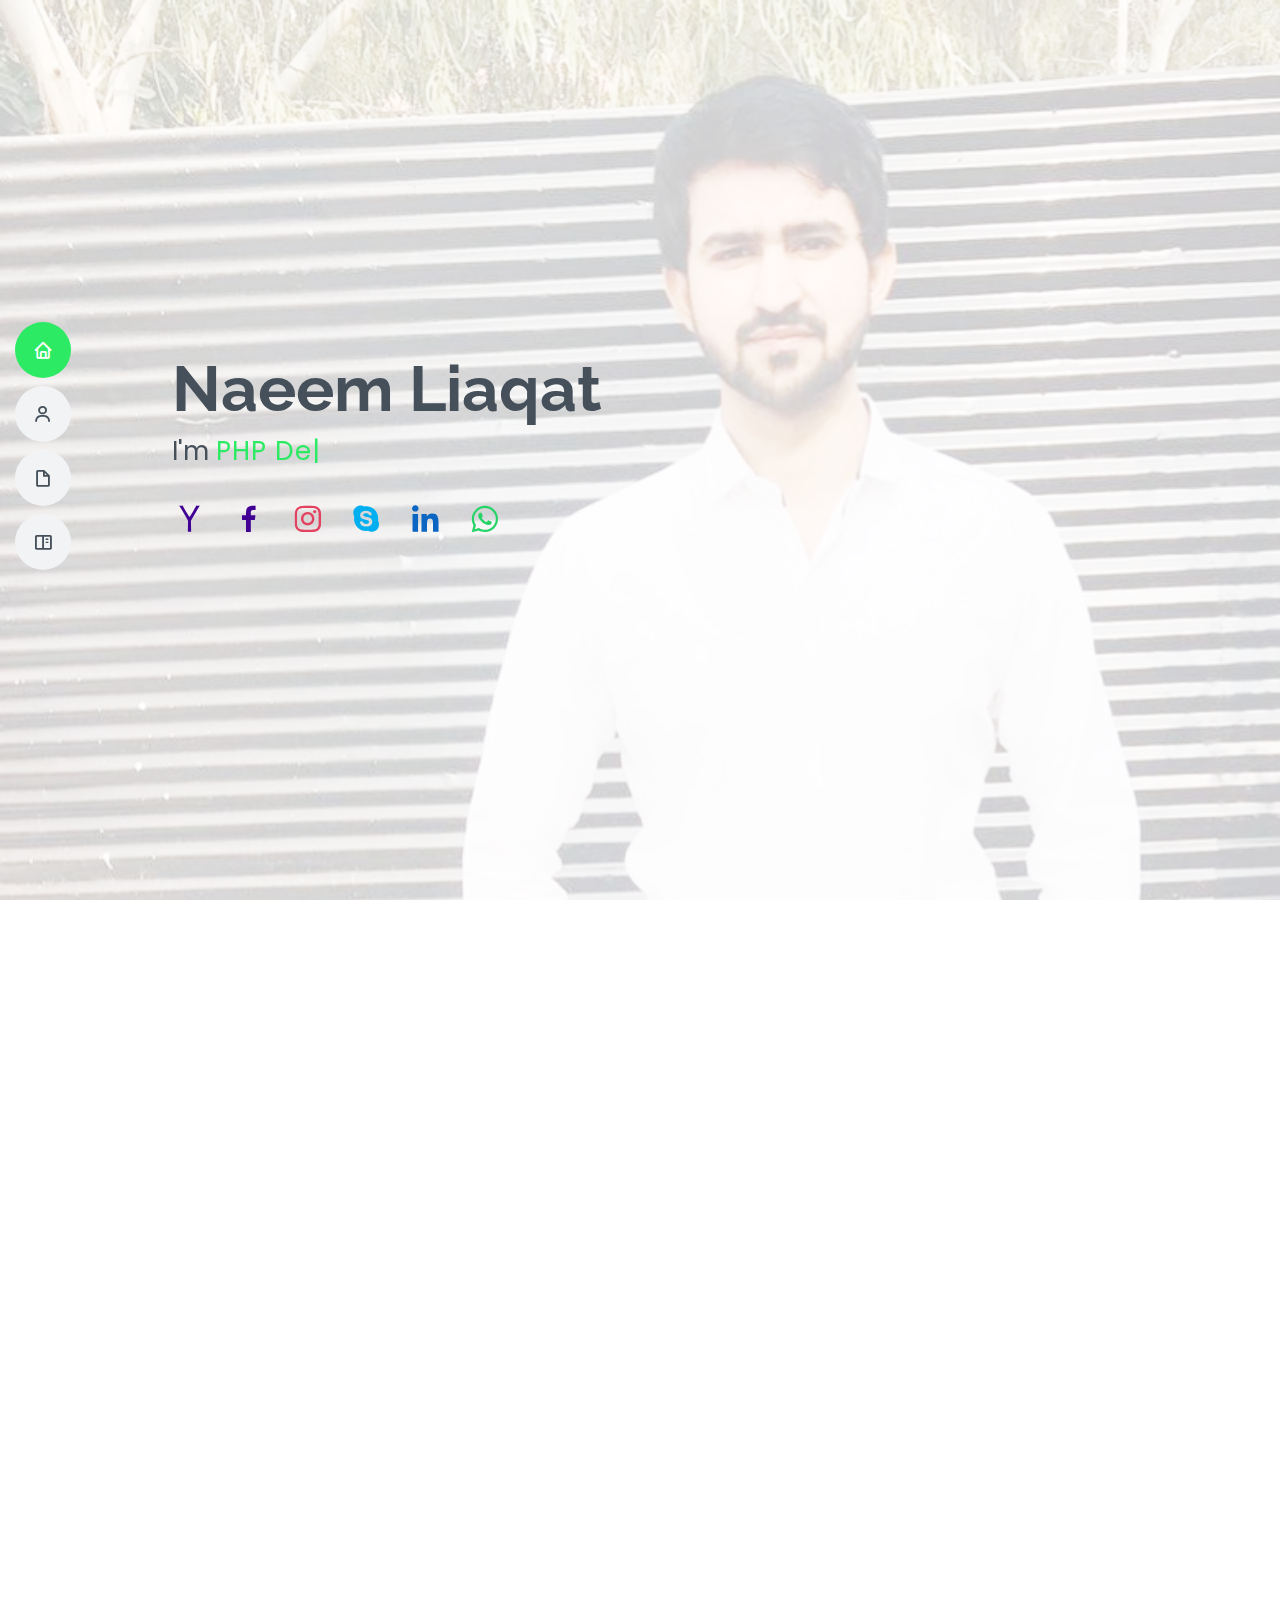
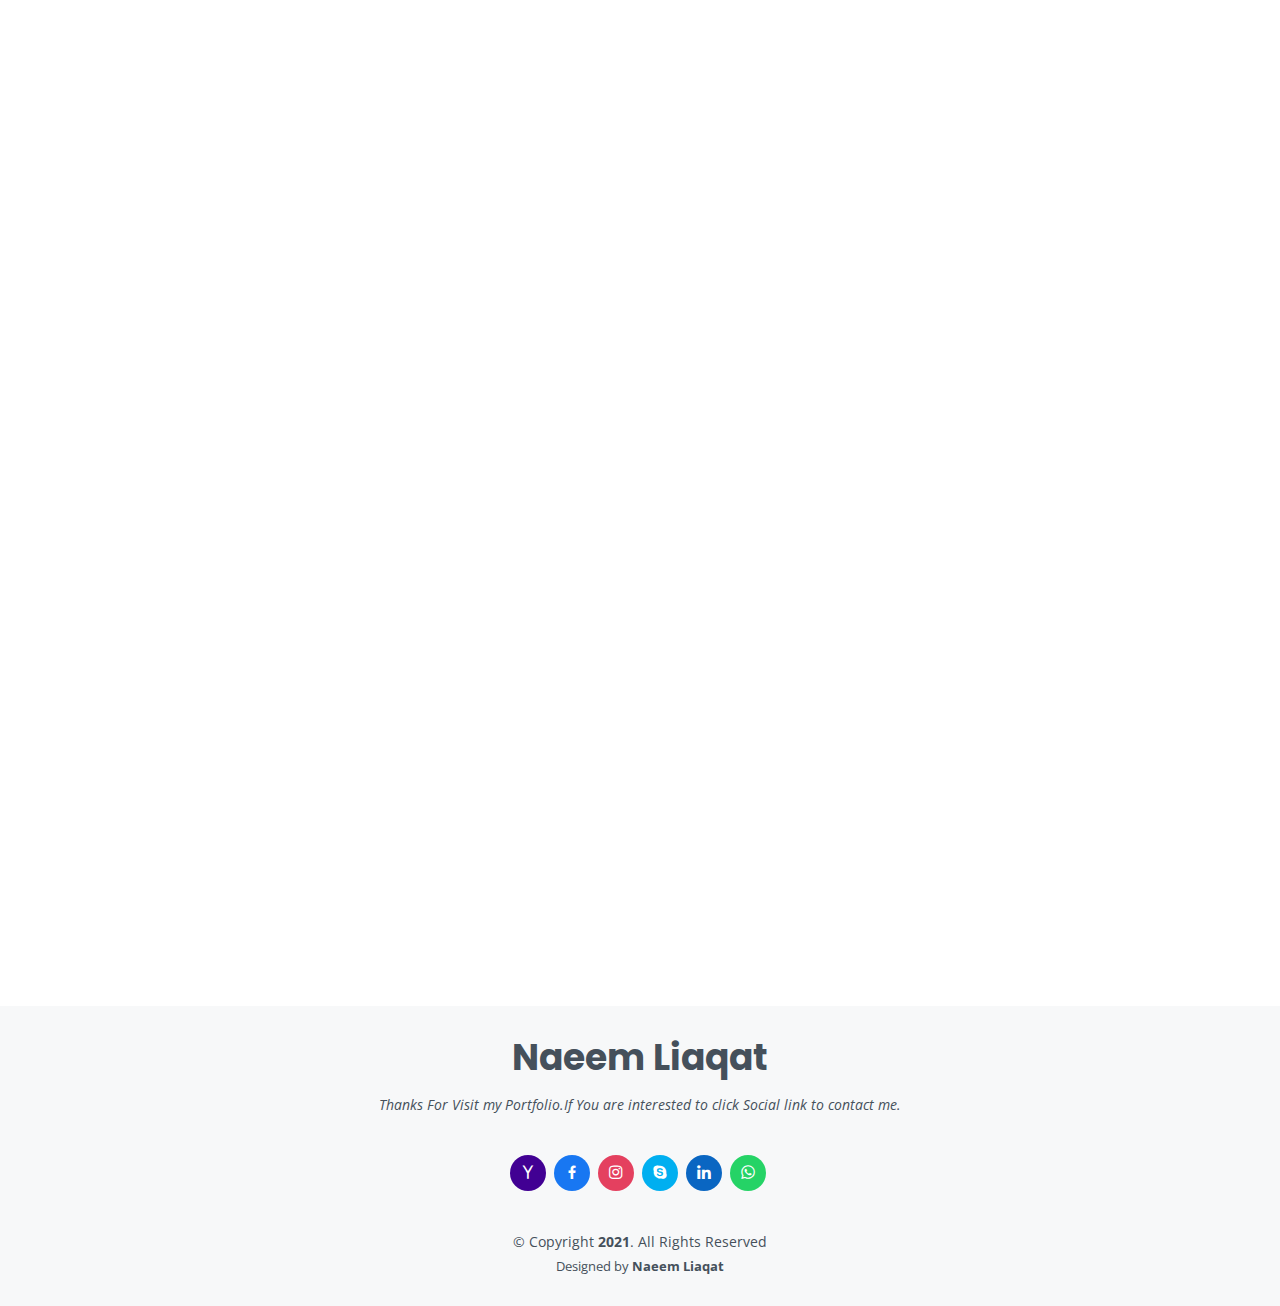
<file: index.html>
<!DOCTYPE html>
<html lang="en">
<head>
  <meta charset="utf-8">
  <meta content="width=device-width, initial-scale=1.0" name="viewport">
  <title>Naeem Liaqat(Portfolio)</title>
  <meta content="" name="description">
  <meta content="" name="keywords">
  <!-- Favicons -->
  <link href="assets/img/favicon.png" rel="icon">
  <link href="assets/img/apple-touch-icon.png" rel="apple-touch-icon">
  <!-- Google Fonts -->
  <link href="https://fonts.googleapis.com/css?family=Open+Sans:300,300i,400,400i,600,600i,700,700i|Raleway:300,300i,400,400i,500,500i,600,600i,700,700i|Poppins:300,300i,400,400i,500,500i,600,600i,700,700i" rel="stylesheet">
  <!-- Vendor CSS Files -->
  <link href="assets/vendor/aos/aos.css" rel="stylesheet">
  <link href="assets/vendor/bootstrap/css/bootstrap.min.css" rel="stylesheet">
  <link href="assets/vendor/bootstrap-icons/bootstrap-icons.css" rel="stylesheet">
  <link href="assets/vendor/boxicons/css/boxicons.min.css" rel="stylesheet">
  <link href="assets/vendor/glightbox/css/glightbox.min.css" rel="stylesheet">
  <link href="assets/vendor/swiper/swiper-bundle.min.css" rel="stylesheet">
  <link href="assets/css/style.css" rel="stylesheet">
</head>
<body>
  <!-- ======= Mobile nav toggle button ======= -->
  <!-- <button type="button" class="mobile-nav-toggle d-xl-none"><i class="bi bi-list mobile-nav-toggle"></i></button> -->
  <i class="bi bi-list mobile-nav-toggle d-xl-none"></i>
  <!-- ======= Header ======= -->
  <header id="header" class="d-flex flex-column justify-content-center">
    <nav id="navbar" class="navbar nav-menu">
      <ul>
        <li><a href="#hero" class="nav-link scrollto active"><i class="bx bx-home"></i> <span>Home</span></a></li>
        <li><a href="#about" class="nav-link scrollto"><i class="bx bx-user"></i> <span>About</span></a></li>
        <li><a href="#resume" class="nav-link scrollto"><i class="bx bx-file-blank"></i> <span>Resume</span></a></li>
        <li><a href="#portfolio" class="nav-link scrollto"><i class="bx bx-book-content"></i> <span>Portfolio</span></a></li>
      </ul>
    </nav><!-- .nav-menu -->

  </header><!-- End Header -->

  <!-- ======= Hero Section ======= -->
  <section id="hero" class="d-flex flex-column justify-content-center">
    <div class="container" data-aos="zoom-in" data-aos-delay="100">
      <h1>Naeem Liaqat</h1>
      <p>I'm <span class="typed" data-typed-items="PHP Developer, Laravel Developer, FrontEnd Developer"></span></p>
      <div class="social-links" target="_blank">
        <a href="mailto:naeemliaqat41@yahoo.com" class="yahoo"><i class="bx bxl-yahoo"></i></a>
        <a href="https://www.facebook.com/naeemliaqat41" class="facebook"><i class="bx bxl-facebook" target="_blank"></i></a>
        <a href="https://www.instagram.com/naeemliaqat786/" class="instagram"><i class="bx bxl-instagram" target="_blank"></i></a>
        <a href="skype:echo03433669641?chat" class="skype"><i class="bx bxl-skype"></i></a>
        <a href="https://www.linkedin.com/in/naeem-liaqat-85970719b/" class="linkedin"><i class="bx bxl-linkedin" target="_blank"></i></a>
        <a href="https://wa.me/03087588291?text=I'm%20interested%20in%20your%20car%20for%20sale" class="whatsapp" target="_blank"><i class="bx bxl-whatsapp"></i></a>
      </div>
    </div>
  </section><!-- End Hero -->

  <main id="main">

    <!-- ======= About Section ======= -->
    <section id="about" class="about">
      <div class="container" data-aos="fade-up">

        <div class="section-title">
          <h2>About</h2>
          <p>
              I'm Naeem Liaqat from Rahim yar khan.I have graduated degree from the virtual university of Pakistan.I have 1 year of experience in PHP and 3 months of experience in laravel.
              My expertise some language PHP, MySQL,laravel, jquery, ajax, and plus point Github. </p>
        </div>

        <div class="row">
          <div class="col-lg-4">
            <img src="assets/img/profile-img.jpeg" class="img-fluid" alt="">
          </div>
          <div class="col-lg-8 pt-4 pt-lg-0 content">
            <h3>PHP/LARAVEL Web Developer.</h3>
            <p class="fst-italic">
              My Personal Information.
            </p>
            <br>
            <div class="row">
              <div class="col-lg-6">
                <ul>
                  <li><i class="bi bi-chevron-right"></i> <strong>Birthday:</strong> <span>12 July 1997</span></li>
                  <li><i class="bi bi-chevron-right"></i> <strong>Website:</strong> <small><a href="https://naeemliaqatweb.github.io/portfolio/">https://naeemliaqatweb.github.io/portfolio/</a></small></li>
                  <li><i class="bi bi-chevron-right"></i> <strong>Phone:</strong> <span>0343-3669641</span></li>
                  <li><i class="bi bi-chevron-right"></i> <strong>City:</strong> <span>TownShip Lahore, pakistan</span></li>
                  <li><i class="bi bi-chevron-right"></i> <strong>Home Address:</strong> <span>Rahim Yar Khan, Pakistan</span></li>
                </ul>
              </div>
              <div class="col-lg-6">
                <ul>
                  <li><i class="bi bi-chevron-right"></i> <strong>Age:</strong> <span>24</span></li>
                  <li><i class="bi bi-chevron-right"></i> <strong>Email:</strong> <span>naeemliaqat41@yahoo.com</span></li>

                  <li><i class="bi bi-chevron-right"></i> <strong>Degree:</strong> <span>BS Software Engineering</span></li>
          
                </ul>
              </div>
            </div>
          
          </div>
        </div>

      </div>
    </section><!-- End About Section -->

    <!-- ======= Skills Section ======= -->
    <section id="skills" class="skills section-bg">
      <div class="container" data-aos="fade-up">

        <div class="section-title">
          <h2>Skills</h2>
          <p>My Some language Expertise.</p>
        </div>

        <div class="row skills-content">

          <div class="col-lg-6">

            <div class="progress">
              <span class="skill">HTML 5<i class="val">100%</i></span>
              <div class="progress-bar-wrap">
                <div class="progress-bar" role="progressbar" aria-valuenow="100" aria-valuemin="0" aria-valuemax="100"></div>
              </div>
            </div>

            <div class="progress">
              <span class="skill">CSS 3 <i class="val">100%</i></span>
              <div class="progress-bar-wrap">
                <div class="progress-bar" role="progressbar" aria-valuenow="100" aria-valuemin="0" aria-valuemax="100"></div>
              </div>
            </div>
            <div class="progress">
              <span class="skill">Bootstrap 4 <i class="val">100%</i></span>
              <div class="progress-bar-wrap">
                <div class="progress-bar" role="progressbar" aria-valuenow="100" aria-valuemin="0" aria-valuemax="100"></div>
              </div>
            </div>
            <div class="progress">
              <span class="skill">Jquery <i class="val">75%</i></span>
              <div class="progress-bar-wrap">
                <div class="progress-bar" role="progressbar" aria-valuenow="75" aria-valuemin="0" aria-valuemax="100"></div>
              </div>
            </div>
             <div class="progress">
              <span class="skill">GIT <i class="val">85%</i></span>
              <div class="progress-bar-wrap">
                <div class="progress-bar" role="progressbar" aria-valuenow="75" aria-valuemin="0" aria-valuemax="100"></div>
              </div>
            </div>

          </div>

          <div class="col-lg-6">

            <div class="progress">
              <span class="skill">PHP <i class="val">80%</i></span>
              <div class="progress-bar-wrap">
                <div class="progress-bar" role="progressbar" aria-valuenow="80" aria-valuemin="0" aria-valuemax="100"></div>
              </div>
            </div>

            <div class="progress">
              <span class="skill">Laravel <i class="val">40%</i></span>
              <div class="progress-bar-wrap">
                <div class="progress-bar" role="progressbar" aria-valuenow="40" aria-valuemin="0" aria-valuemax="100"></div>
              </div>
            </div>

            <div class="progress">
              <span class="skill">Mysql <i class="val">95%</i></span>
              <div class="progress-bar-wrap">
                <div class="progress-bar" role="progressbar" aria-valuenow="95" aria-valuemin="0" aria-valuemax="100"></div>
              </div>
            </div>
                        <div class="progress">
              <span class="skill">AJAX <i class="val">95%</i></span>
              <div class="progress-bar-wrap">
                <div class="progress-bar" role="progressbar" aria-valuenow="95" aria-valuemin="0" aria-valuemax="100"></div>
              </div>
            </div>

          </div>

        </div>

      </div>
    </section><!-- End Skills Section -->

    <!-- ======= Resume Section ======= -->
    <section id="resume" class="resume">
      <div class="container" data-aos="fade-up">

        <div class="section-title">
          <h2>Resume</h2>
          <p>Thanks For Visit My Resume.If Want to Download my resume </p><br>
          <a class="resume_pdf" href="assets/img/resume.pdf" download> Download Resume</a>
        </div>

        <div class="row">
          <div class="col-lg-6">
            <h3 class="resume-title">Sumary</h3>
            <div class="resume-item pb-0">
              <h4>Naeem Liaqat</h4>
              <p><em>It CLass 3 month PHP developer experience.</em></p>
              <ul>
                <li>Johar twon Lahore,Pakistan</li>
                <li>0308-7588291</li>
                <li>naeemliaqatweb@gmail.com</li>
              </ul>
            </div>

            <h3 class="resume-title">Education</h3>
            <div class="resume-item">
              <h4>BS &amp; Software Engineering</h4>
              <h5>2017 - 2021</h5>
              <p><em>Virtual University Of Pakistan.</em></p>
              <p>The Virtual University of Pakistan is a public university located in the urban area Head Office M.A Jinnah Campus, Defence Road, Off Raiwind Road Lahore Punjab, Pakistan. University Encourage on modern Information and Communication Technologies.</p>
            </div>
          
          </div>
          <div class="col-lg-6">
            <h3 class="resume-title">Professional Experience</h3>
            <div class="resume-item">
              <h4>PHP / Laravel Web Developer</h4>
              <h5>2021 - Present</h5>
              <p><em>Link road teletower Lahore,Pakistan </em></p>
              <ul>
                <li>A PHP Developer is responsible for creating and implementing an array of Web-based products using PHP, MySQL, Ajax, and JavaScript. </li>
                <li>You develop back-end components, connect the application with other web services, and assist front-end developers by ensuring their work integrates with the application. </li>
               
              </ul>
            </div>
            <div class="resume-item">
              <h4>Genesis Dynamics</h4>
              <h5>2019 - 2020</h5>
              <p><em>Link Road Zainb tower Lahore,Pakistan</em></p>
              <ul>
                <li>Front end developers are computer programmers who specialize in website design. </li>
                <li>Front end developer duties include determining the structure and design of web pages, striking a balance between functional and aesthetic design, and ensuring web design is optimized for smartphones.</li>
              </ul>
            </div>
          </div>
        </div>

      </div>
    </section><!-- End Resume Section -->

    <!-- ======= Portfolio Section ======= -->
    <section id="portfolio" class="portfolio section-bg">
      <div class="container" data-aos="fade-up">

        <div class="section-title">
          <h2>Portfolio</h2>
          <p>I am Working some project ,Please see the sample image and inside the project link.Click this url and visit my projects.</p>
        </div>

        <div class="row">
          <div class="col-lg-12 d-flex justify-content-center" data-aos="fade-up" data-aos-delay="100">
            <ul id="portfolio-flters">
              <li data-filter="*" class="filter-active">All</li>
              <li data-filter=".filter-app">Front End</li>
              <li data-filter=".filter-card">Laravel</li>
              <li data-filter=".filter-web"> PHP</li>
            </ul>
          </div>
        </div>

        <div class="row portfolio-container" data-aos="fade-up" data-aos-delay="200">

          <div class="col-lg-4 col-md-6 portfolio-item filter-app">
            <div class="portfolio-wrap">
              <img src="assets/img/portfolio/frontecom.png" class="img-fluid" alt="">
              <div class="portfolio-info">
                <h4>Online Grocery Store</h4>
                <p>Click here to more details</p>
                <div class="portfolio-links">
                  <a href="assets/img/portfolio/ecomunifront.png" data-gallery="portfolioGallery" class="portfolio-lightbox" title="Online Grocery Store"><i class="bx bx-plus"></i></a>
                  <a href="portfolio-grocery.html" class="portfolio-details-lightbox" data-glightbox="type: external" title="Online Grocery Store"><i class="bx bx-link"></i></a>
                </div>
              </div>
            </div>
          </div>

          <div class="col-lg-4 col-md-6 portfolio-item filter-web">
            <div class="portfolio-wrap">
              <img src="assets/img/portfolio/allstate_mobile.png" class="img-fluid" alt="">
              <div class="portfolio-info">
                <h4>All stateEstemation</h4>
                <p>Click here to more details</p>
                <div class="portfolio-links">
                  <a href="assets/img/portfolio/allstate.png" data-gallery="portfolioGallery" class="portfolio-lightbox" title="All stateEstemation"><i class="bx bx-plus"></i></a>
                  <a href="portfolio-details.html" class="portfolio-details-lightbox" data-glightbox="type: external" title="All stateEstemation"><i class="bx bx-link"></i></a>
                </div>
              </div>
            </div>
          </div>

          <div class="col-lg-4 col-md-6 portfolio-item filter-app">
            <div class="portfolio-wrap">
              <img src="assets/img/portfolio/laptopfront.png" class="img-fluid" alt="">
              <div class="portfolio-info">
                <h4>Online Laptop Installment Store</h4>
                <p>Click here to more details</p>
                <div class="portfolio-links">
                  <a href="assets/img/portfolio/frontlaptop.png" data-gallery="portfolioGallery" class="portfolio-lightbox" title="Online Laptop Installment Store"><i class="bx bx-plus"></i></a>
                  <a href="portfolio-laptop.html" class="portfolio-details-lightbox" data-glightbox="type: external" title="Online Laptop Installment Store"><i class="bx bx-link"></i></a>
                </div>
              </div>
            </div>
          </div>

          <div class="col-lg-4 col-md-6 portfolio-item filter-card">
            <div class="portfolio-wrap">
              <img src="assets/img/portfolio/doctorfront.png" class="img-fluid" alt="">
              <div class="portfolio-info">
                <h4>Online Doctor Appoinment</h4>
                <p>Click here to more details</p>
                <div class="portfolio-links">
                  <a href="assets/img/portfolio/adminpaneldoctor.png" data-gallery="portfolioGallery" class="portfolio-lightbox" title="Online Doctor Appoinment"><i class="bx bx-plus"></i></a>
                  <a href="portfolio-doctor.html" class="portfolio-details-lightbox" data-glightbox="type: external" title="Online Doctor Appoinment"><i class="bx bx-link"></i></a>
                </div>
              </div>
            </div>
          </div>

         <!--  <div class="col-lg-4 col-md-6 portfolio-item filter-web">
            <div class="portfolio-wrap">
              <img src="assets/img/portfolio/credit_fixet_mobile.png" class="img-fluid" alt="">
              <div class="portfolio-info">
                <h4>Web 2</h4>
                <p>Click here to more details</p>
                <div class="portfolio-links">
                  <a href="assets/img/portfolio/credit_fixet.png" data-gallery="portfolioGallery" class="portfolio-lightbox" title="Web 2"><i class="bx bx-plus"></i></a>
                  <a href="portfolio-details.html" class="portfolio-details-lightbox" data-glightbox="type: external" title="Portfolio Details"><i class="bx bx-link"></i></a>
                </div>
              </div>
            </div>
          </div> -->

        <!--   <div class="col-lg-4 col-md-6 portfolio-item filter-app">
            <div class="portfolio-wrap">
              <img src="assets/img/portfolio/portfolio-6.jpg" class="img-fluid" alt="">
              <div class="portfolio-info">
                <h4>App 3</h4>
                <p>App</p>
                <div class="portfolio-links">
                  <a href="assets/img/portfolio/portfolio-6.jpg" data-gallery="portfolioGallery" class="portfolio-lightbox" title="App 3"><i class="bx bx-plus"></i></a>
                  <a href="portfolio-details.html" class="portfolio-details-lightbox" data-glightbox="type: external" title="Portfolio Details"><i class="bx bx-link"></i></a>
                </div>
              </div>
            </div>
          </div> -->

          <div class="col-lg-4 col-md-6 portfolio-item filter-card">
            <div class="portfolio-wrap">
              <img src="assets/img/portfolio/ecomlaravelfront.png" class="img-fluid" alt="">
              <div class="portfolio-info">
                <h4>Online Cloth Store</h4>
                <p>Click here to more details</p>
                <div class="portfolio-links">
                  <a href="assets/img/portfolio/frontlaravel.png" data-gallery="portfolioGallery" class="portfolio-lightbox" title="Online Cloth Store"><i class="bx bx-plus"></i></a>
                  <a href="portfolio-cloth.html" class="portfolio-details-lightbox" data-glightbox="type: external" title="Online Cloth Store"><i class="bx bx-link"></i></a>
                </div>
              </div>
            </div>
          </div>

          <!-- <div class="col-lg-4 col-md-6 portfolio-item filter-card">
            <div class="portfolio-wrap">
              <img src="assets/img/portfolio/portfolio-8.jpg" class="img-fluid" alt="">
              <div class="portfolio-info">
                <h4>Card 3</h4>
                <p>Card</p>
                <div class="portfolio-links">
                  <a href="assets/img/portfolio/portfolio-8.jpg" data-gallery="portfolioGallery" class="portfolio-lightbox" title="Card 3"><i class="bx bx-plus"></i></a>
                  <a href="portfolio-details.html" class="portfolio-details-lightbox" data-glightbox="type: external" title="Portfolio Details"><i class="bx bx-link"></i></a>
                </div>
              </div>
            </div>
          </div> -->

        <!--   <div class="col-lg-4 col-md-6 portfolio-item filter-web">
            <div class="portfolio-wrap">
              <img src="assets/img/portfolio/portfolio-9.jpg" class="img-fluid" alt="">
              <div class="portfolio-info">
                <h4>Web 3</h4>
                <p>Web</p>
                <div class="portfolio-links">
                  <a href="assets/img/portfolio/portfolio-9.jpg" data-gallery="portfolioGallery" class="portfolio-lightbox" title="Web 3"><i class="bx bx-plus"></i></a>
                  <a href="portfolio-details.html" class="portfolio-details-lightbox" data-glightbox="type: external" title="Portfolio Details"><i class="bx bx-link"></i></a>
                </div>
              </div>
            </div>
          </div> -->

        </div>

      </div>
    </section><!-- End Portfolio Section -->
  </main><!-- End #main -->

  <!-- ======= Footer ======= -->
  <footer id="footer">
    <div class="container">
      <h3>Naeem Liaqat</h3>
      <p>Thanks For Visit my Portfolio.If You are interested to click Social link to contact me.</p>
      <div class="social-links">
        <a href="mailto:naeemliaqat41@yahoo.com" class="yahoo"><i class="bx bxl-yahoo"></i></a>
        <a href="https://www.facebook.com/naeemliaqat41" class="facebook"><i class="bx bxl-facebook" target="_blank"></i></a>
        <a href="https://www.instagram.com/naeemliaqat786/" class="instagram"><i class="bx bxl-instagram" target="_blank"></i></a>
        <a href="#" class="skype"><i class="bx bxl-skype"></i></a>
        <a href="https://www.linkedin.com/in/naeem-liaqat-85970719b/" class="linkedin"><i class="bx bxl-linkedin" target="_blank"></i></a>
         <a href="https://wa.me/03087588291?text=I'm%20interested%20in%20your%20car%20for%20sale" class="whatsapp" target="_blank"><i class="bx bxl-whatsapp"></i></a>
      </div>
       <div class="copyright">
        &copy; Copyright <strong><span>2021</span></strong>. All Rights Reserved
      </div>
      <div class="credits">

        Designed by <strong> Naeem Liaqat</strong>
      </div>
    </div>
  </footer><!-- End Footer -->

  <div id="preloader"></div>
  <a href="#" class="back-to-top d-flex align-items-center justify-content-center"><i class="bi bi-arrow-up-short"></i></a>

  <!-- Vendor JS Files -->
  <script src="assets/vendor/aos/aos.js"></script>
  <script src="assets/vendor/bootstrap/js/bootstrap.bundle.min.js"></script>
  <script src="assets/vendor/glightbox/js/glightbox.min.js"></script>
  <script src="assets/vendor/isotope-layout/isotope.pkgd.min.js"></script>
  <script src="assets/vendor/php-email-form/validate.js"></script>
  <script src="assets/vendor/purecounter/purecounter.js"></script>
  <script src="assets/vendor/swiper/swiper-bundle.min.js"></script>
  <script src="assets/vendor/typed.js/typed.min.js"></script>
  <script src="assets/vendor/waypoints/noframework.waypoints.js"></script>

  <!-- Template Main JS File -->
  <script src="assets/js/main.js"></script>

</body>

</html>
</file>
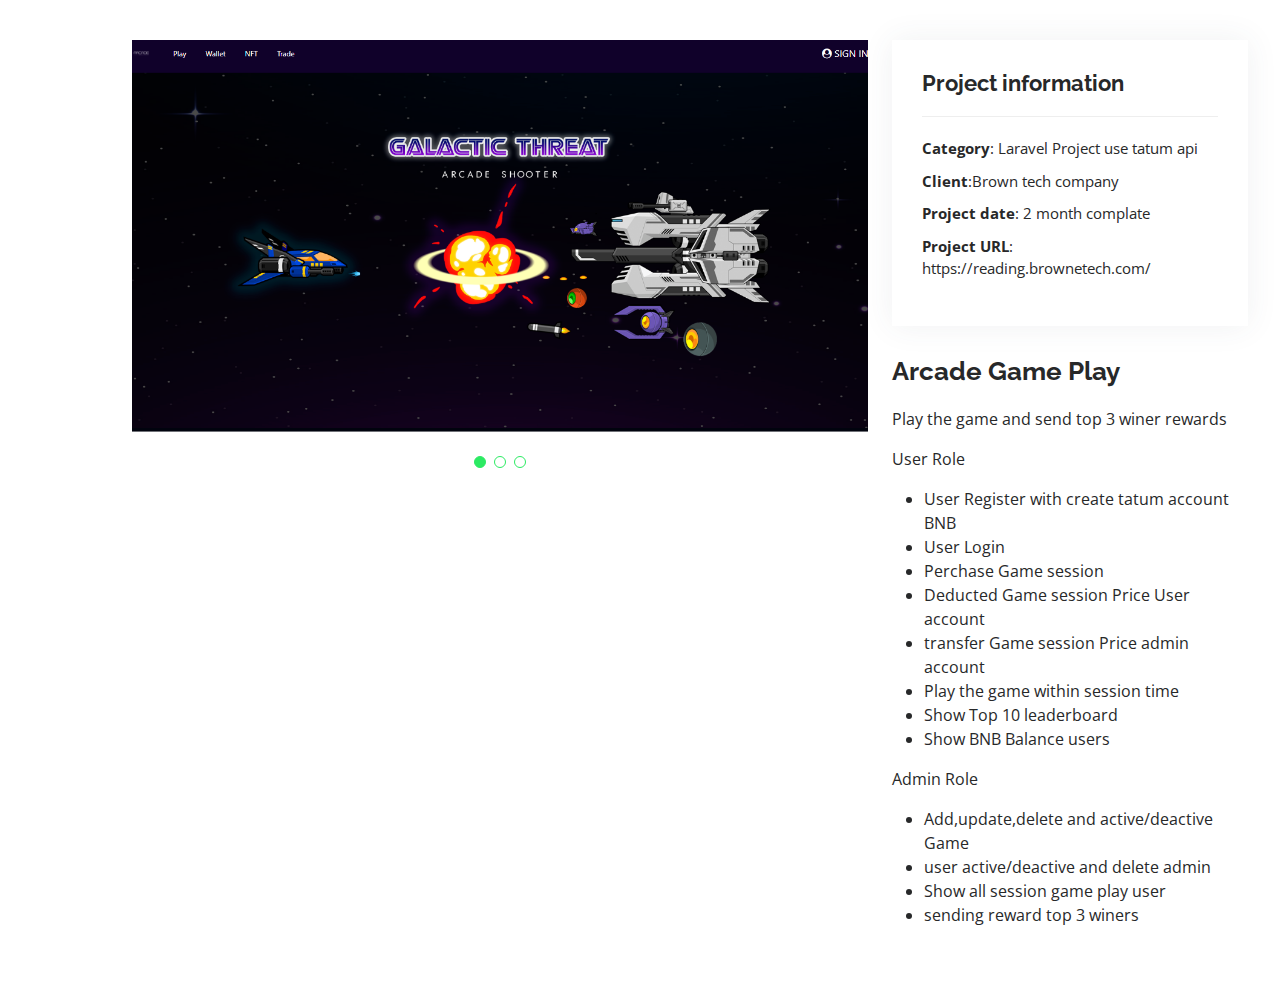
<file: portfolio-arcade_game.html>
<!DOCTYPE html>
<html lang="en">
<head>
  <meta charset="utf-8">
  <meta content="width=device-width, initial-scale=1.0" name="viewport">
  <title>Arcade Game</title>
  <meta content="" name="description">
  <meta content="" name="keywords">
  <!-- Favicons -->
  <link href="assets/img/favicon.png" rel="icon">
  <link href="assets/img/apple-touch-icon.png" rel="apple-touch-icon">
  <!-- Google Fonts -->
  <link href="https://fonts.googleapis.com/css?family=Open+Sans:300,300i,400,400i,600,600i,700,700i|Raleway:300,300i,400,400i,500,500i,600,600i,700,700i|Poppins:300,300i,400,400i,500,500i,600,600i,700,700i" rel="stylesheet">
  <!-- Vendor CSS Files -->
  <link href="assets/vendor/aos/aos.css" rel="stylesheet">
  <link href="assets/vendor/bootstrap/css/bootstrap.min.css" rel="stylesheet">
  <link href="assets/vendor/bootstrap-icons/bootstrap-icons.css" rel="stylesheet">
  <link href="assets/vendor/boxicons/css/boxicons.min.css" rel="stylesheet">
  <link href="assets/vendor/glightbox/css/glightbox.min.css" rel="stylesheet">
  <link href="assets/vendor/swiper/swiper-bundle.min.css" rel="stylesheet">
  <!-- Template Main CSS File -->
  <link href="assets/css/style.css" rel="stylesheet">
</head>
<body>
  <main id="main">
    <!-- ======= Portfolio Details Section ======= -->
    <section id="portfolio-details" class="portfolio-details">
      <div class="container">
        <div class="row gy-4">
          <div class="col-lg-8">
            <div class="portfolio-details-slider swiper-container">
              <div class="swiper-wrapper align-items-center">
                <div class="swiper-slide">
                  <img src="assets/img/portfolio/arcade/arcade_main_page.png" alt="">
                </div>
                <div class="swiper-slide">
                  <img src="assets/img/portfolio/arcade/arcade_main_session.png" alt="">
                </div>
                <div class="swiper-slide">
                  <img src="assets/img/portfolio/arcade/arcade_main_wallet.png" alt="">
                </div>
              </div>
              <div class="swiper-pagination"></div>
            </div>
          </div>
          <div class="col-lg-4">
            <div class="portfolio-info">
              <h3>Project information</h3>
              <ul>
                <li><strong>Category</strong>: Laravel Project use tatum api</li>
                <li><strong>Client</strong>:Brown tech company</li>
                <li><strong>Project date</strong>: 2 month complate</li>
                <li><strong>Project URL</strong>: https://reading.brownetech.com/</li>
              </ul>
            </div>
            <div class="portfolio-description">
              <h2>Arcade Game Play </h2>
               <p>Play the game and send top 3 winer rewards</p>
               <p>User Role</p>
                <ul>
                  <li>User Register with create tatum account BNB</li>
                  <li>User Login</li>
                  <li>Perchase Game session</li>
                  <li>Deducted Game session Price User account</li>
                  <li>transfer Game session Price admin account</li>
                  <li>Play the game within session time</li>
                  <li>Show Top 10 leaderboard</li>
                  <li>Show BNB Balance users</li>
                </ul>
               <p>Admin Role</p>
                <ul>
                  <li>Add,update,delete and active/deactive Game</li>
                  <li>user active/deactive and delete admin</li>
                  <li>Show all session game play user</li>
                  <li>sending reward top 3 winers</li>
                </ul>
              </p>
            </div>
          </div>
        </div>
      </div>
    </section><!-- End Portfolio Details Section -->
  </main><!-- End #main -->
  <div id="preloader"></div>
  <a href="#" class="back-to-top d-flex align-items-center justify-content-center"><i class="bi bi-arrow-up-short"></i></a>
  <!-- Vendor JS Files -->
  <script src="assets/vendor/aos/aos.js"></script>
  <script src="assets/vendor/bootstrap/js/bootstrap.bundle.min.js"></script>
  <script src="assets/vendor/glightbox/js/glightbox.min.js"></script>
  <script src="assets/vendor/isotope-layout/isotope.pkgd.min.js"></script>
  <script src="assets/vendor/php-email-form/validate.js"></script>
  <script src="assets/vendor/purecounter/purecounter.js"></script>
  <script src="assets/vendor/swiper/swiper-bundle.min.js"></script>
  <script src="assets/vendor/typed.js/typed.min.js"></script>
  <script src="assets/vendor/waypoints/noframework.waypoints.js"></script>
  <!-- Template Main JS File -->
  <script src="assets/js/main.js"></script>
</body>
</html>
</file>
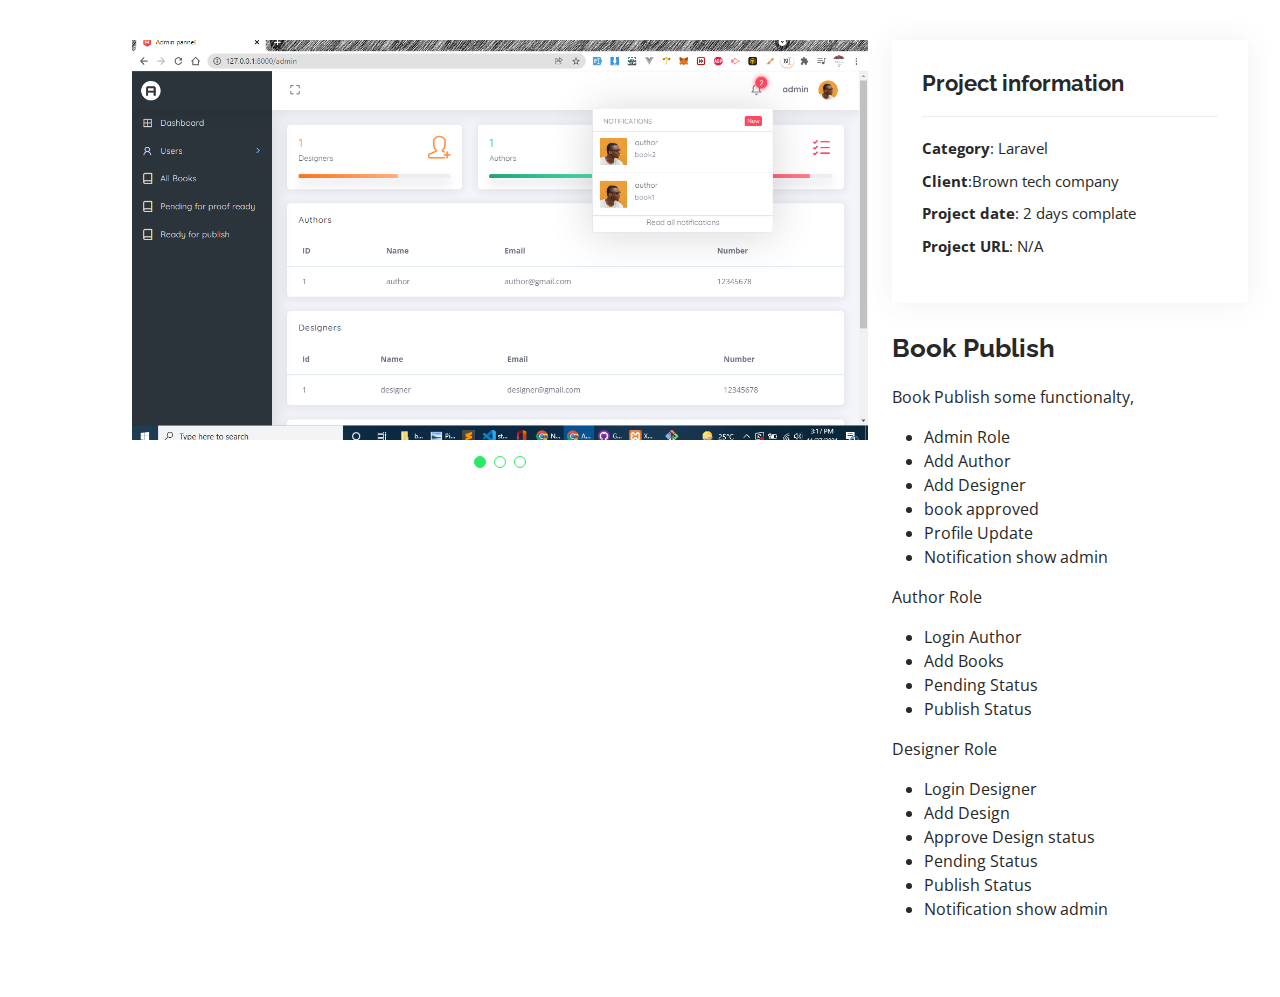
<file: portfolio-bookPublish.html>
<!DOCTYPE html>
<html lang="en">
<head>
  <meta charset="utf-8">
  <meta content="width=device-width, initial-scale=1.0" name="viewport">
  <title>Book Publish</title>
  <meta content="" name="description">
  <meta content="" name="keywords">
  <!-- Favicons -->
  <link href="assets/img/favicon.png" rel="icon">
  <link href="assets/img/apple-touch-icon.png" rel="apple-touch-icon">
  <!-- Google Fonts -->
  <link href="https://fonts.googleapis.com/css?family=Open+Sans:300,300i,400,400i,600,600i,700,700i|Raleway:300,300i,400,400i,500,500i,600,600i,700,700i|Poppins:300,300i,400,400i,500,500i,600,600i,700,700i" rel="stylesheet">
  <!-- Vendor CSS Files -->
  <link href="assets/vendor/aos/aos.css" rel="stylesheet">
  <link href="assets/vendor/bootstrap/css/bootstrap.min.css" rel="stylesheet">
  <link href="assets/vendor/bootstrap-icons/bootstrap-icons.css" rel="stylesheet">
  <link href="assets/vendor/boxicons/css/boxicons.min.css" rel="stylesheet">
  <link href="assets/vendor/glightbox/css/glightbox.min.css" rel="stylesheet">
  <link href="assets/vendor/swiper/swiper-bundle.min.css" rel="stylesheet">
  <!-- Template Main CSS File -->
  <link href="assets/css/style.css" rel="stylesheet">
</head>
<body>
  <main id="main">
    <!-- ======= Portfolio Details Section ======= -->
    <section id="portfolio-details" class="portfolio-details">
      <div class="container">
        <div class="row gy-4">
          <div class="col-lg-8">
            <div class="portfolio-details-slider swiper-container">
              <div class="swiper-wrapper align-items-center">
                <div class="swiper-slide">
                  <img src="assets/img/portfolio/bookPublish/book_admin.png" alt="">
                </div>
                <div class="swiper-slide">
                  <img src="assets/img/portfolio/bookPublish/book_designer.png" alt="">
                </div>
                <div class="swiper-slide">
                  <img src="assets/img/portfolio/bookPublish/book_profile.png" alt="">
                </div>
              </div>
              <div class="swiper-pagination"></div>
            </div>
          </div>
          <div class="col-lg-4">
            <div class="portfolio-info">
              <h3>Project information</h3>
              <ul>
                <li><strong>Category</strong>: Laravel</li>
                <li><strong>Client</strong>:Brown tech company</li>
                <li><strong>Project date</strong>: 2 days complate</li>
                <li><strong>Project URL</strong>: N/A</li>
              </ul>
            </div>
            <div class="portfolio-description">
              <h2>Book Publish </h2>
               <p>Book Publish some functionalty,
                <ul>
                  <li>Admin Role</li>
                  <li>Add Author</li>
                  <li>Add Designer</li>
                  <li>book approved</li>
                  <li>Profile Update</li>
                  <li>Notification show admin</li>
                </ul>
               </p>
               <p>Author Role</p>
                <ul>
                  <li>Login Author</li>
                  <li>Add Books</li>
                  <li>Pending Status</li>
                  <li>Publish Status</li>
                </ul>
                <p>Designer Role</p>

                <ul>
                  <li>Login Designer</li>
                  <li>Add Design</li>
                  <li>Approve Design status</li>
                  <li>Pending Status</li>
                  <li>Publish Status</li>
                  <li>Notification show admin</li>
                </ul>
              </p>
            </div>
          </div>
        </div>
      </div>
    </section><!-- End Portfolio Details Section -->
  </main><!-- End #main -->
  <div id="preloader"></div>
  <a href="#" class="back-to-top d-flex align-items-center justify-content-center"><i class="bi bi-arrow-up-short"></i></a>
  <!-- Vendor JS Files -->
  <script src="assets/vendor/aos/aos.js"></script>
  <script src="assets/vendor/bootstrap/js/bootstrap.bundle.min.js"></script>
  <script src="assets/vendor/glightbox/js/glightbox.min.js"></script>
  <script src="assets/vendor/isotope-layout/isotope.pkgd.min.js"></script>
  <script src="assets/vendor/php-email-form/validate.js"></script>
  <script src="assets/vendor/purecounter/purecounter.js"></script>
  <script src="assets/vendor/swiper/swiper-bundle.min.js"></script>
  <script src="assets/vendor/typed.js/typed.min.js"></script>
  <script src="assets/vendor/waypoints/noframework.waypoints.js"></script>
  <!-- Template Main JS File -->
  <script src="assets/js/main.js"></script>
</body>
</html>
</file>
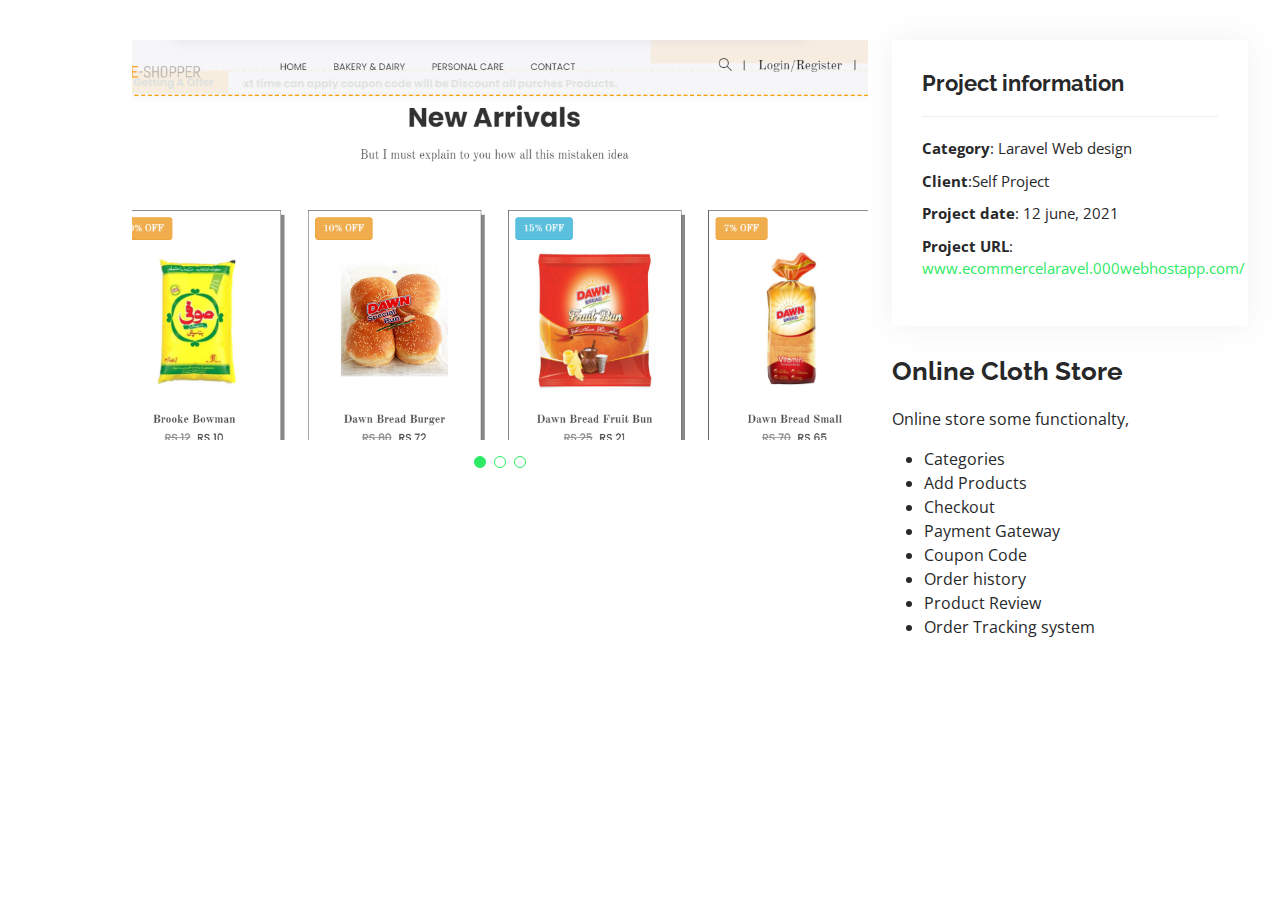
<file: portfolio-cloth.html>
<!DOCTYPE html>
<html lang="en">
<head>
  <meta charset="utf-8">
  <meta content="width=device-width, initial-scale=1.0" name="viewport">
  <title>Online Cloth Store</title>
  <meta content="" name="description">
  <meta content="" name="keywords">
  <!-- Favicons -->
  <link href="assets/img/favicon.png" rel="icon">
  <link href="assets/img/apple-touch-icon.png" rel="apple-touch-icon">
  <!-- Google Fonts -->
  <link href="https://fonts.googleapis.com/css?family=Open+Sans:300,300i,400,400i,600,600i,700,700i|Raleway:300,300i,400,400i,500,500i,600,600i,700,700i|Poppins:300,300i,400,400i,500,500i,600,600i,700,700i" rel="stylesheet">
  <!-- Vendor CSS Files -->
  <link href="assets/vendor/aos/aos.css" rel="stylesheet">
  <link href="assets/vendor/bootstrap/css/bootstrap.min.css" rel="stylesheet">
  <link href="assets/vendor/bootstrap-icons/bootstrap-icons.css" rel="stylesheet">
  <link href="assets/vendor/boxicons/css/boxicons.min.css" rel="stylesheet">
  <link href="assets/vendor/glightbox/css/glightbox.min.css" rel="stylesheet">
  <link href="assets/vendor/swiper/swiper-bundle.min.css" rel="stylesheet">
  <!-- Template Main CSS File -->
  <link href="assets/css/style.css" rel="stylesheet">
</head>
<body>
  <main id="main">
    <!-- ======= Portfolio Details Section ======= -->
    <section id="portfolio-details" class="portfolio-details">
      <div class="container">
        <div class="row gy-4">
          <div class="col-lg-8">
            <div class="portfolio-details-slider swiper-container">
              <div class="swiper-wrapper align-items-center">
                <div class="swiper-slide">
                  <img src="assets/img/portfolio/ecomunifront.png" alt="">
                </div>
                <div class="swiper-slide">
                  <img src="assets/img/portfolio/ecomreleted.png" alt="">
                </div>
                <div class="swiper-slide">
                  <img src="assets/img/portfolio/ecomphpadmin.png" alt="">
                </div>
              </div>
              <div class="swiper-pagination"></div>
            </div>
          </div>
          <div class="col-lg-4">
            <div class="portfolio-info">
              <h3>Project information</h3>
              <ul>
                <li><strong>Category</strong>: Laravel Web design</li>
                <li><strong>Client</strong>:Self Project</li>
                <li><strong>Project date</strong>: 12 june, 2021</li>
                <li><strong>Project URL</strong>: <a href="https://ecommercelaravel.000webhostapp.com/">www.ecommercelaravel.000webhostapp.com/</a></li>
              </ul>
            </div>
            <div class="portfolio-description">
              <h2>Online Cloth Store</h2>
              <p>Online store some functionalty,
                <ul>
                  <li>Categories</li>
                  <li>Add Products</li>
                  <li>Checkout</li>
                  <li>Payment Gateway</li>
                  <li>Coupon Code</li>
                  <li>Order history</li>
                  <li>Product Review</li>
                  <li>Order Tracking system</li>
                </ul>
              </p>
            </div>
          </div>
        </div>
      </div>
    </section><!-- End Portfolio Details Section -->
  </main><!-- End #main -->
  <div id="preloader"></div>
  <a href="#" class="back-to-top d-flex align-items-center justify-content-center"><i class="bi bi-arrow-up-short"></i></a>
  <!-- Vendor JS Files -->
  <script src="assets/vendor/aos/aos.js"></script>
  <script src="assets/vendor/bootstrap/js/bootstrap.bundle.min.js"></script>
  <script src="assets/vendor/glightbox/js/glightbox.min.js"></script>
  <script src="assets/vendor/isotope-layout/isotope.pkgd.min.js"></script>
  <script src="assets/vendor/php-email-form/validate.js"></script>
  <script src="assets/vendor/purecounter/purecounter.js"></script>
  <script src="assets/vendor/swiper/swiper-bundle.min.js"></script>
  <script src="assets/vendor/typed.js/typed.min.js"></script>
  <script src="assets/vendor/waypoints/noframework.waypoints.js"></script>
  <script src="assets/js/main.js"></script>
</body>
</html>
</file>
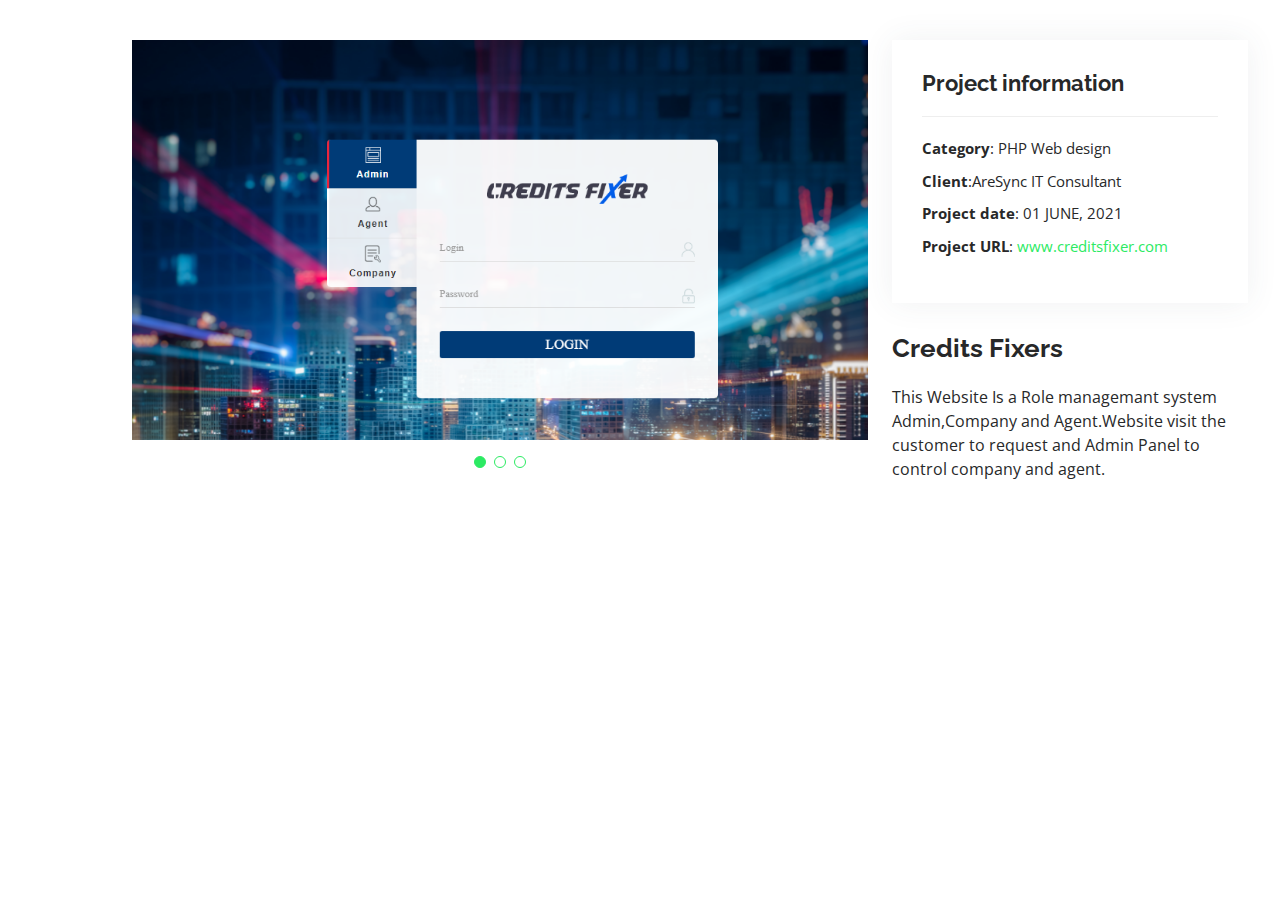
<file: portfolio-details.html>
<!DOCTYPE html>
<html lang="en">
<head>
  <meta charset="utf-8">
  <meta content="width=device-width, initial-scale=1.0" name="viewport">
  <title>Portfolio Details</title>
  <meta content="" name="description">
  <meta content="" name="keywords">
  <!-- Favicons -->
  <link href="assets/img/favicon.png" rel="icon">
  <link href="assets/img/apple-touch-icon.png" rel="apple-touch-icon">
  <!-- Google Fonts -->
  <link href="https://fonts.googleapis.com/css?family=Open+Sans:300,300i,400,400i,600,600i,700,700i|Raleway:300,300i,400,400i,500,500i,600,600i,700,700i|Poppins:300,300i,400,400i,500,500i,600,600i,700,700i" rel="stylesheet">
  <!-- Vendor CSS Files -->
  <link href="assets/vendor/aos/aos.css" rel="stylesheet">
  <link href="assets/vendor/bootstrap/css/bootstrap.min.css" rel="stylesheet">
  <link href="assets/vendor/bootstrap-icons/bootstrap-icons.css" rel="stylesheet">
  <link href="assets/vendor/boxicons/css/boxicons.min.css" rel="stylesheet">
  <link href="assets/vendor/glightbox/css/glightbox.min.css" rel="stylesheet">
  <link href="assets/vendor/swiper/swiper-bundle.min.css" rel="stylesheet">
  <!-- Template Main CSS File -->
  <link href="assets/css/style.css" rel="stylesheet">
</head>
<body>
  <main id="main">
    <!-- ======= Portfolio Details Section ======= -->
    <section id="portfolio-details" class="portfolio-details">
      <div class="container">
        <div class="row gy-4">
          <div class="col-lg-8">
            <div class="portfolio-details-slider swiper-container">
              <div class="swiper-wrapper align-items-center">
                <div class="swiper-slide">
                  <img src="assets/img/portfolio/credit_fixet_admin.png" alt="">
                </div>
                <div class="swiper-slide">
                  <img src="assets/img/portfolio/credit_fixet_admin_dash.png" alt="">
                </div>
                <div class="swiper-slide">
                  <img src="assets/img/portfolio/credit_fixet2.png" alt="">
                </div>
              </div>
              <div class="swiper-pagination"></div>
            </div>
          </div>
          <div class="col-lg-4">
            <div class="portfolio-info">
              <h3>Project information</h3>
              <ul>
                <li><strong>Category</strong>: PHP Web design</li>
                <li><strong>Client</strong>:AreSync IT Consultant</li>
                <li><strong>Project date</strong>: 01 JUNE, 2021</li>
                <li><strong>Project URL</strong>: <a href="http://www.creditsfixer.com/">www.creditsfixer.com</a></li>
              </ul>
            </div>
            <div class="portfolio-description">
              <h2>Credits Fixers</h2>
              <p>
               This Website Is a Role managemant system Admin,Company and Agent.Website visit the customer to request and Admin Panel to control company and agent.
              </p>
            </div>
          </div>
        </div>
      </div>
    </section><!-- End Portfolio Details Section -->
  </main><!-- End #main -->
  <div id="preloader"></div>
  <a href="#" class="back-to-top d-flex align-items-center justify-content-center"><i class="bi bi-arrow-up-short"></i></a>
  <!-- Vendor JS Files -->
  <script src="assets/vendor/aos/aos.js"></script>
  <script src="assets/vendor/bootstrap/js/bootstrap.bundle.min.js"></script>
  <script src="assets/vendor/glightbox/js/glightbox.min.js"></script>
  <script src="assets/vendor/isotope-layout/isotope.pkgd.min.js"></script>
  <script src="assets/vendor/php-email-form/validate.js"></script>
  <script src="assets/vendor/purecounter/purecounter.js"></script>
  <script src="assets/vendor/swiper/swiper-bundle.min.js"></script>
  <script src="assets/vendor/typed.js/typed.min.js"></script>
  <script src="assets/vendor/waypoints/noframework.waypoints.js"></script>
  <!-- Template Main JS File -->
  <script src="assets/js/main.js"></script>
</body>
</html>
</file>
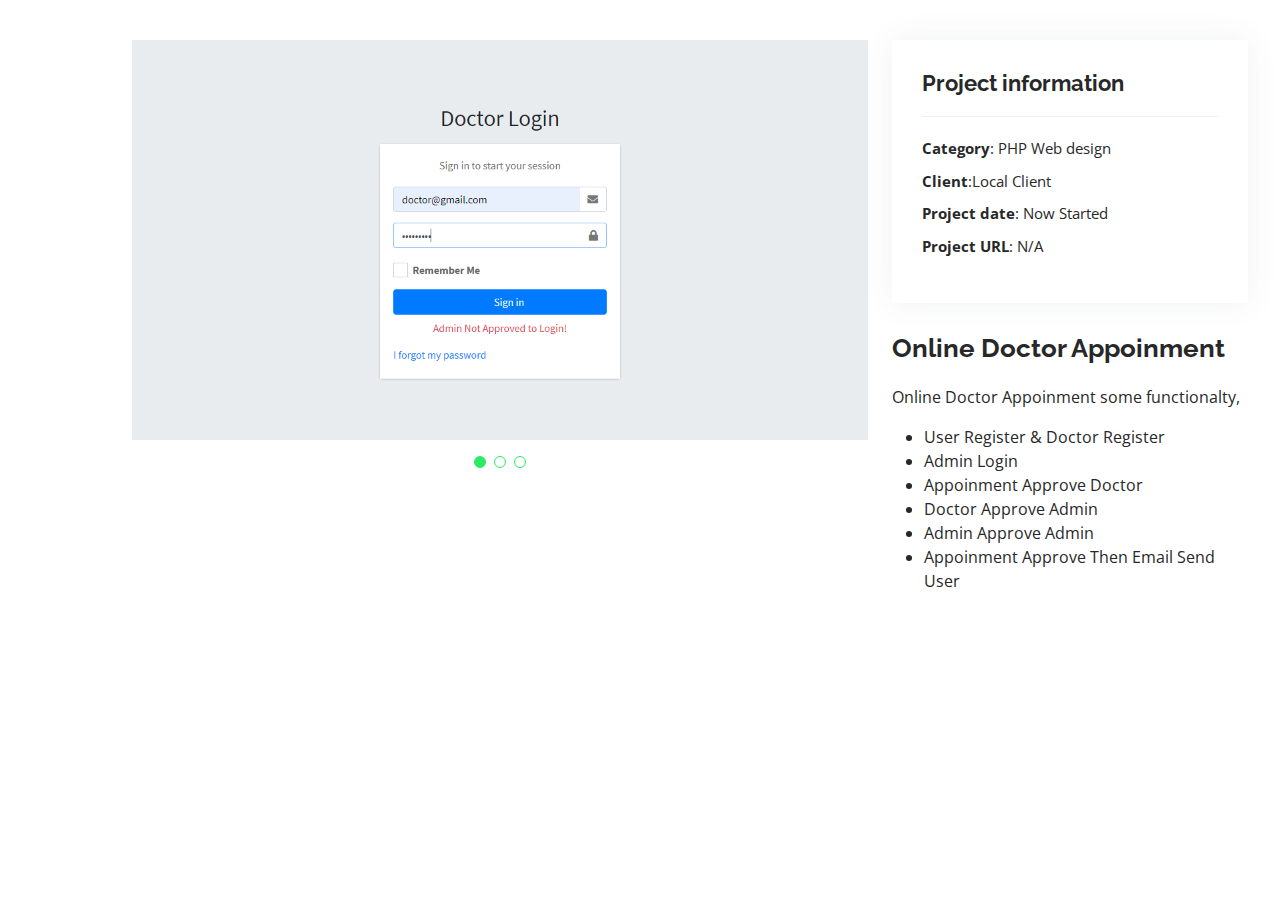
<file: portfolio-doctor.html>
<!DOCTYPE html>
<html lang="en">
<head>
  <meta charset="utf-8">
  <meta content="width=device-width, initial-scale=1.0" name="viewport">
  <title>Online Doctor Appoinment</title>
  <meta content="" name="description">
  <meta content="" name="keywords">
  <!-- Favicons -->
  <link href="assets/img/favicon.png" rel="icon">
  <link href="assets/img/apple-touch-icon.png" rel="apple-touch-icon">
  <!-- Google Fonts -->
  <link href="https://fonts.googleapis.com/css?family=Open+Sans:300,300i,400,400i,600,600i,700,700i|Raleway:300,300i,400,400i,500,500i,600,600i,700,700i|Poppins:300,300i,400,400i,500,500i,600,600i,700,700i" rel="stylesheet">
  <!-- Vendor CSS Files -->
  <link href="assets/vendor/aos/aos.css" rel="stylesheet">
  <link href="assets/vendor/bootstrap/css/bootstrap.min.css" rel="stylesheet">
  <link href="assets/vendor/bootstrap-icons/bootstrap-icons.css" rel="stylesheet">
  <link href="assets/vendor/boxicons/css/boxicons.min.css" rel="stylesheet">
  <link href="assets/vendor/glightbox/css/glightbox.min.css" rel="stylesheet">
  <link href="assets/vendor/swiper/swiper-bundle.min.css" rel="stylesheet">
  <!-- Template Main CSS File -->
  <link href="assets/css/style.css" rel="stylesheet">
</head>
<body>
  <main id="main">
    <!-- ======= Portfolio Details Section ======= -->
    <section id="portfolio-details" class="portfolio-details">
      <div class="container">
        <div class="row gy-4">
          <div class="col-lg-8">
            <div class="portfolio-details-slider swiper-container">
              <div class="swiper-wrapper align-items-center">
                <div class="swiper-slide">
                  <img src="assets/img/portfolio/doctorlogin.png" alt="">
                </div>
                <div class="swiper-slide">
                  <img src="assets/img/portfolio/adminpaneldoctor.png" alt="">
                </div>
                <div class="swiper-slide">
                  <img src="assets/img/portfolio/doctorpanel.png" alt="">
                </div>
              </div>
              <div class="swiper-pagination"></div>
            </div>
          </div>
          <div class="col-lg-4">
            <div class="portfolio-info">
              <h3>Project information</h3>
              <ul>
                <li><strong>Category</strong>: PHP Web design</li>
                <li><strong>Client</strong>:Local Client</li>
                <li><strong>Project date</strong>: Now Started</li>
                <li><strong>Project URL</strong>: N/A</li>
              </ul>
            </div>
            <div class="portfolio-description">
              <h2>Online Doctor Appoinment</h2>
               <p>Online Doctor Appoinment some functionalty,
                <ul>
                  <li>User Register & Doctor Register</li>
                  <li>Admin Login</li>
                  <li>Appoinment Approve Doctor</li>
                  <li>Doctor Approve Admin</li>
                  <li>Admin Approve Admin</li>
                  <li>Appoinment Approve Then Email Send User</li>
                </ul>
              </p>
            </div>
          </div>
        </div>
      </div>
    </section><!-- End Portfolio Details Section -->
  </main><!-- End #main -->
  <div id="preloader"></div>
  <a href="#" class="back-to-top d-flex align-items-center justify-content-center"><i class="bi bi-arrow-up-short"></i></a>
  <!-- Vendor JS Files -->
  <script src="assets/vendor/aos/aos.js"></script>
  <script src="assets/vendor/bootstrap/js/bootstrap.bundle.min.js"></script>
  <script src="assets/vendor/glightbox/js/glightbox.min.js"></script>
  <script src="assets/vendor/isotope-layout/isotope.pkgd.min.js"></script>
  <script src="assets/vendor/php-email-form/validate.js"></script>
  <script src="assets/vendor/purecounter/purecounter.js"></script>
  <script src="assets/vendor/swiper/swiper-bundle.min.js"></script>
  <script src="assets/vendor/typed.js/typed.min.js"></script>
  <script src="assets/vendor/waypoints/noframework.waypoints.js"></script>
  <!-- Template Main JS File -->
  <script src="assets/js/main.js"></script>
</body>
</html>
</file>
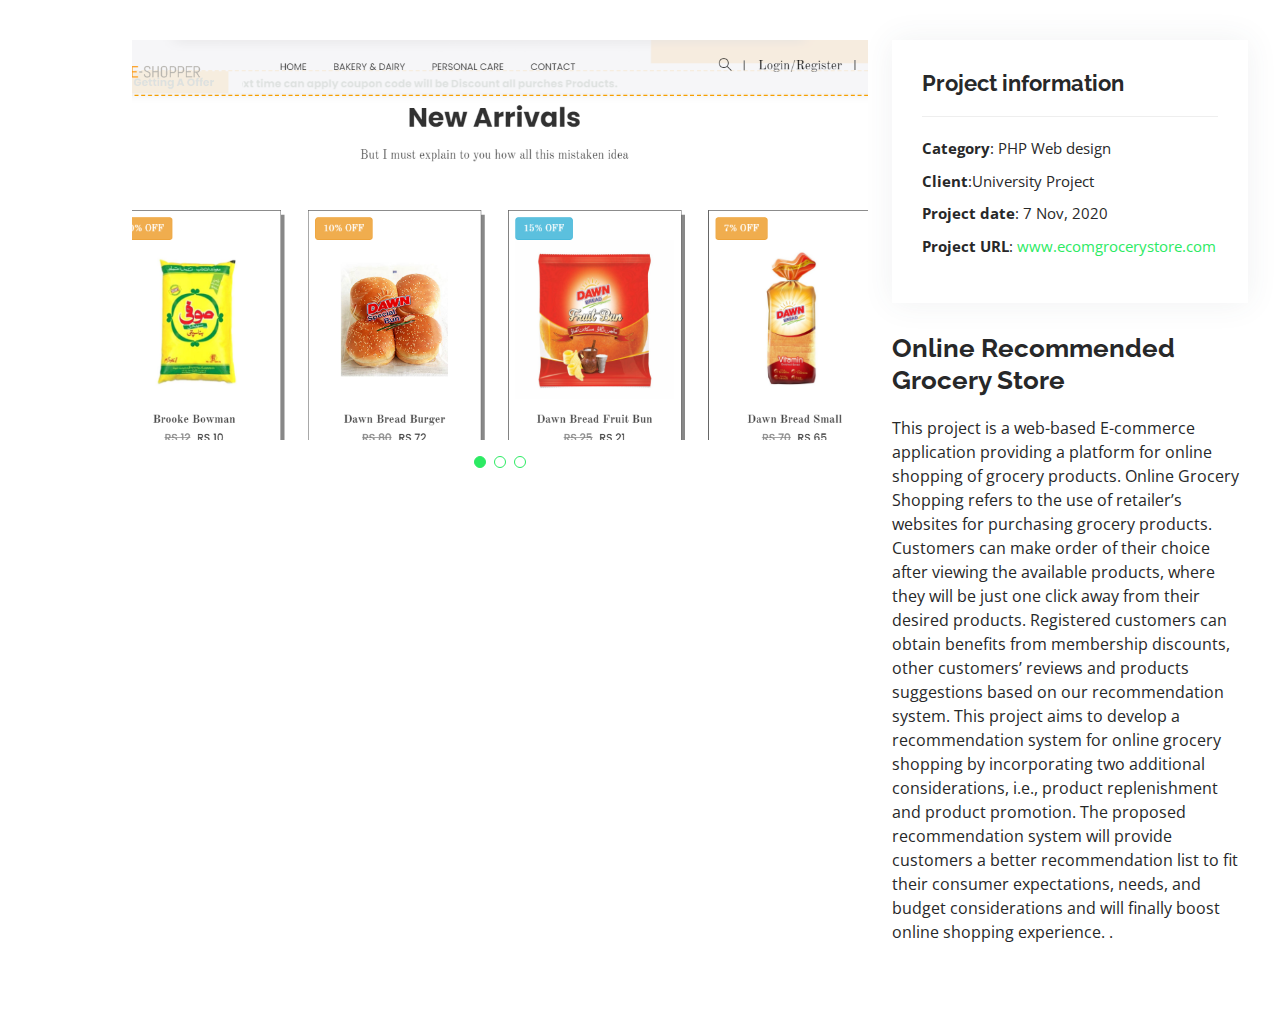
<file: portfolio-grocery.html>
<!DOCTYPE html>
<html lang="en">
<head>
  <meta charset="utf-8">
  <meta content="width=device-width, initial-scale=1.0" name="viewport">
  <title>Online Grocery Store</title>
  <meta content="" name="description">
  <meta content="" name="keywords">
  <!-- Favicons -->
  <link href="assets/img/favicon.png" rel="icon">
  <link href="assets/img/apple-touch-icon.png" rel="apple-touch-icon">
  <!-- Google Fonts -->
  <link href="https://fonts.googleapis.com/css?family=Open+Sans:300,300i,400,400i,600,600i,700,700i|Raleway:300,300i,400,400i,500,500i,600,600i,700,700i|Poppins:300,300i,400,400i,500,500i,600,600i,700,700i" rel="stylesheet">
  <!-- Vendor CSS Files -->
  <link href="assets/vendor/aos/aos.css" rel="stylesheet">
  <link href="assets/vendor/bootstrap/css/bootstrap.min.css" rel="stylesheet">
  <link href="assets/vendor/bootstrap-icons/bootstrap-icons.css" rel="stylesheet">
  <link href="assets/vendor/boxicons/css/boxicons.min.css" rel="stylesheet">
  <link href="assets/vendor/glightbox/css/glightbox.min.css" rel="stylesheet">
  <link href="assets/vendor/swiper/swiper-bundle.min.css" rel="stylesheet">
  <!-- Template Main CSS File -->
  <link href="assets/css/style.css" rel="stylesheet">
</head>
<body>
  <main id="main">
    <!-- ======= Portfolio Details Section ======= -->
    <section id="portfolio-details" class="portfolio-details">
      <div class="container">
        <div class="row gy-4">
          <div class="col-lg-8">
            <div class="portfolio-details-slider swiper-container">
              <div class="swiper-wrapper align-items-center">
                <div class="swiper-slide">
                  <img src="assets/img/portfolio/ecomunifront.png" alt="">
                </div>
                <div class="swiper-slide">
                  <img src="assets/img/portfolio/ecomreleted.png" alt="">
                </div>
                <div class="swiper-slide">
                  <img src="assets/img/portfolio/ecomphpadmin.png" alt="">
                </div>
              </div>
              <div class="swiper-pagination"></div>
            </div>
          </div>
          <div class="col-lg-4">
            <div class="portfolio-info">
              <h3>Project information</h3>
              <ul>
                <li><strong>Category</strong>: PHP Web design</li>
                <li><strong>Client</strong>:University Project</li>
                <li><strong>Project date</strong>: 7 Nov, 2020</li>
                <li><strong>Project URL</strong>: <a href="http://www.ecomgrocerystore.com/">www.ecomgrocerystore.com</a></li>
              </ul>
            </div>
            <div class="portfolio-description">
              <h2>Online Recommended Grocery Store</h2>
              <p>This project is a web-based E-commerce application providing a platform for online shopping of grocery products. Online Grocery Shopping refers to the use of retailer’s websites for purchasing grocery products.

              Customers can make order of their choice after viewing the available products, where they will be just one click away from their desired products. Registered customers can obtain benefits from membership discounts, other customers’ reviews and products suggestions based on our recommendation system.

              This project aims to develop a recommendation system for online grocery shopping by incorporating two additional considerations, i.e., product replenishment and product promotion. The proposed recommendation system will provide customers a better recommendation list to fit their consumer expectations, needs, and budget considerations and will finally boost online shopping experience. 

               .
              </p>
            </div>
          </div>
        </div>
      </div>
    </section><!-- End Portfolio Details Section -->
  </main><!-- End #main -->
  <div id="preloader"></div>
  <a href="#" class="back-to-top d-flex align-items-center justify-content-center"><i class="bi bi-arrow-up-short"></i></a>
  <!-- Vendor JS Files -->
  <script src="assets/vendor/aos/aos.js"></script>
  <script src="assets/vendor/bootstrap/js/bootstrap.bundle.min.js"></script>
  <script src="assets/vendor/glightbox/js/glightbox.min.js"></script>
  <script src="assets/vendor/isotope-layout/isotope.pkgd.min.js"></script>
  <script src="assets/vendor/php-email-form/validate.js"></script>
  <script src="assets/vendor/purecounter/purecounter.js"></script>
  <script src="assets/vendor/swiper/swiper-bundle.min.js"></script>
  <script src="assets/vendor/typed.js/typed.min.js"></script>
  <script src="assets/vendor/waypoints/noframework.waypoints.js"></script>
  <!-- Template Main JS File -->
  <script src="assets/js/main.js"></script>
</body>
</html>
</file>
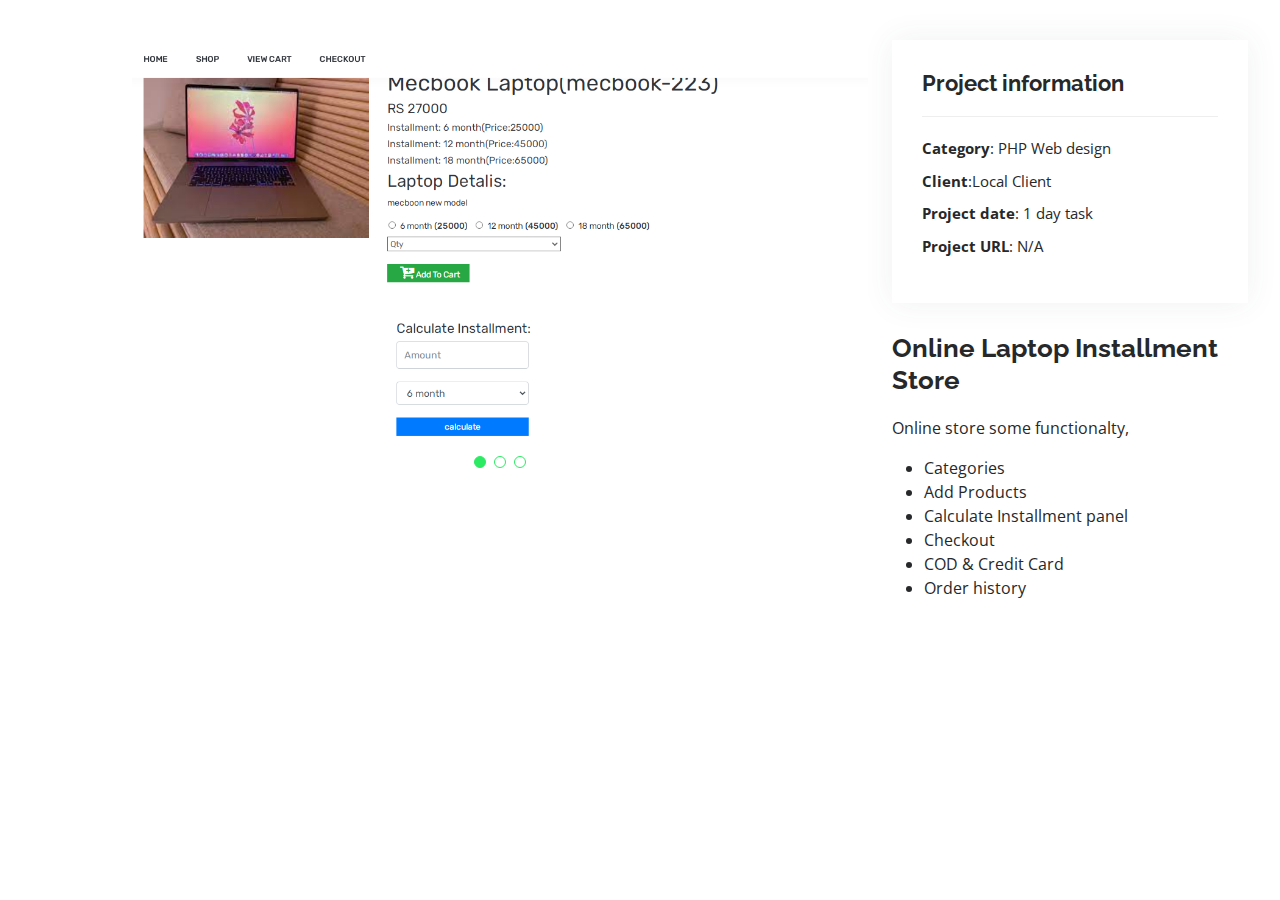
<file: portfolio-laptop - Copy.html>
<!DOCTYPE html>
<html lang="en">
<head>
  <meta charset="utf-8">
  <meta content="width=device-width, initial-scale=1.0" name="viewport">
  <title>Online Grocery Store</title>
  <meta content="" name="description">
  <meta content="" name="keywords">
  <!-- Favicons -->
  <link href="assets/img/favicon.png" rel="icon">
  <link href="assets/img/apple-touch-icon.png" rel="apple-touch-icon">
  <!-- Google Fonts -->
  <link href="https://fonts.googleapis.com/css?family=Open+Sans:300,300i,400,400i,600,600i,700,700i|Raleway:300,300i,400,400i,500,500i,600,600i,700,700i|Poppins:300,300i,400,400i,500,500i,600,600i,700,700i" rel="stylesheet">
  <!-- Vendor CSS Files -->
  <link href="assets/vendor/aos/aos.css" rel="stylesheet">
  <link href="assets/vendor/bootstrap/css/bootstrap.min.css" rel="stylesheet">
  <link href="assets/vendor/bootstrap-icons/bootstrap-icons.css" rel="stylesheet">
  <link href="assets/vendor/boxicons/css/boxicons.min.css" rel="stylesheet">
  <link href="assets/vendor/glightbox/css/glightbox.min.css" rel="stylesheet">
  <link href="assets/vendor/swiper/swiper-bundle.min.css" rel="stylesheet">
  <!-- Template Main CSS File -->
  <link href="assets/css/style.css" rel="stylesheet">
</head>
<body>
  <main id="main">
    <!-- ======= Portfolio Details Section ======= -->
    <section id="portfolio-details" class="portfolio-details">
      <div class="container">
        <div class="row gy-4">
          <div class="col-lg-8">
            <div class="portfolio-details-slider swiper-container">
              <div class="swiper-wrapper align-items-center">
                <div class="swiper-slide">
                  <img src="assets/img/portfolio/laptopselecet.png" alt="">
                </div>
                <div class="swiper-slide">
                  <img src="assets/img/portfolio/addtocartlaptop.png" alt="">
                </div>
                <div class="swiper-slide">
                  <img src="assets/img/portfolio/checkoutlaptop.png" alt="">
                </div>
              </div>
              <div class="swiper-pagination"></div>
            </div>
          </div>
          <div class="col-lg-4">
            <div class="portfolio-info">
              <h3>Project information</h3>
              <ul>
                <li><strong>Category</strong>: PHP Web design</li>
                <li><strong>Client</strong>:Local Client</li>
                <li><strong>Project date</strong>: 1 day task</li>
                <li><strong>Project URL</strong>: N/A</li>
              </ul>
            </div>
            <div class="portfolio-description">
              <h2>Online Laptop Installment Store</h2>
               <p>Online store some functionalty,
                <ul>
                  <li>Categories</li>
                  <li>Add Products</li>
                  <li>Calculate Installment panel</li>
                  <li>Checkout</li>
                  <li>COD & Credit Card</li>
                  <li>Order history</li>
                </ul>
              </p>
            </div>
          </div>
        </div>
      </div>
    </section><!-- End Portfolio Details Section -->
  </main><!-- End #main -->
  <div id="preloader"></div>
  <a href="#" class="back-to-top d-flex align-items-center justify-content-center"><i class="bi bi-arrow-up-short"></i></a>
  <!-- Vendor JS Files -->
  <script src="assets/vendor/aos/aos.js"></script>
  <script src="assets/vendor/bootstrap/js/bootstrap.bundle.min.js"></script>
  <script src="assets/vendor/glightbox/js/glightbox.min.js"></script>
  <script src="assets/vendor/isotope-layout/isotope.pkgd.min.js"></script>
  <script src="assets/vendor/php-email-form/validate.js"></script>
  <script src="assets/vendor/purecounter/purecounter.js"></script>
  <script src="assets/vendor/swiper/swiper-bundle.min.js"></script>
  <script src="assets/vendor/typed.js/typed.min.js"></script>
  <script src="assets/vendor/waypoints/noframework.waypoints.js"></script>
  <!-- Template Main JS File -->
  <script src="assets/js/main.js"></script>
</body>
</html>
</file>
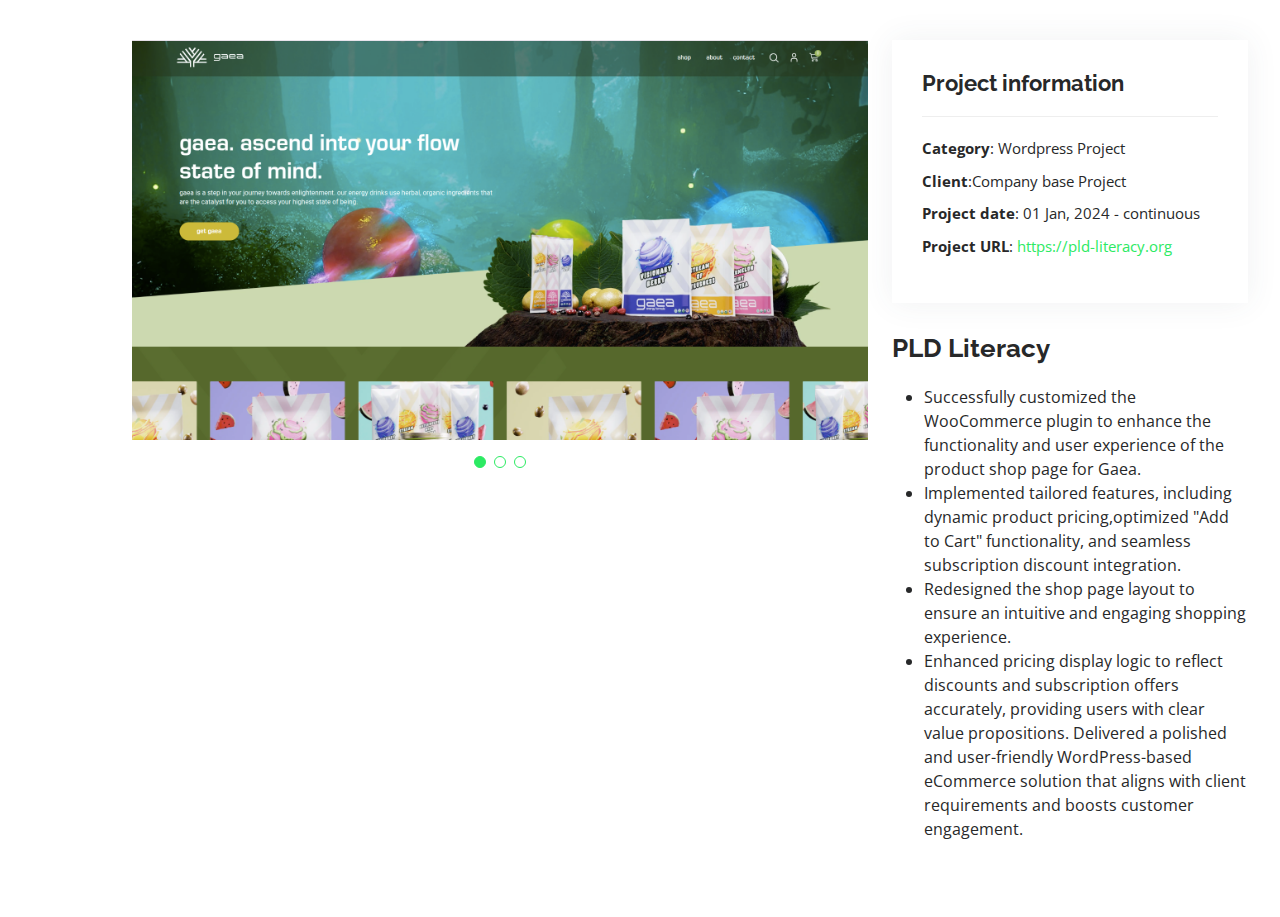
<file: wordpress/advanced-tool-details.html>
<!DOCTYPE html>
<html lang="en">

<head>
  <meta charset="utf-8">
  <meta content="width=device-width, initial-scale=1.0" name="viewport">
  <title>Online Cloth Store</title>
  <meta content="" name="description">
  <meta content="" name="keywords">
  <!-- Favicons -->
  <link href="../assets/img/favicon.png" rel="icon">
  <link href="../assets/img/apple-touch-icon.png" rel="apple-touch-icon">
  <!-- Google Fonts -->
  <link
    href="https://fonts.googleapis.com/css?family=Open+Sans:300,300i,400,400i,600,600i,700,700i|Raleway:300,300i,400,400i,500,500i,600,600i,700,700i|Poppins:300,300i,400,400i,500,500i,600,600i,700,700i"
    rel="stylesheet">
  <!-- Vendor CSS Files -->
  <link href="../assets/vendor/aos/aos.css" rel="stylesheet">
  <link href="../assets/vendor/bootstrap/css/bootstrap.min.css" rel="stylesheet">
  <link href="../assets/vendor/bootstrap-icons/bootstrap-icons.css" rel="stylesheet">
  <link href="../assets/vendor/boxicons/css/boxicons.min.css" rel="stylesheet">
  <link href="../assets/vendor/glightbox/css/glightbox.min.css" rel="stylesheet">
  <link href="../assets/vendor/swiper/swiper-bundle.min.css" rel="stylesheet">
  <!-- Template Main CSS File -->
  <link href="../assets/css/style.css" rel="stylesheet">
</head>

<body>
  <main id="main">
    <!-- ======= Portfolio Details Section ======= -->
    <section id="portfolio-details" class="portfolio-details">
      <div class="container">
        <div class="row gy-4">
          <div class="col-lg-8">
            <div class="portfolio-details-slider swiper-container">
              <div class="swiper-wrapper align-items-center">
                <div class="swiper-slide">
                  <img src="../assets/img/wordpress/getgaea/home-page.png" alt="">
                </div>
                <div class="swiper-slide">
                  <img src="../assets/img/wordpress/getgaea/product-details.png" alt="">
                </div>
                <div class="swiper-slide">
                  <img src="../assets/img/wordpress/getgaea/shop-page.png" alt="">
                </div>
              </div>
              <div class="swiper-pagination"></div>
            </div>
          </div>
          <div class="col-lg-4">
            <div class="portfolio-info">
              <h3>Project information</h3>
              <ul>
                <li><strong>Category</strong>: Wordpress Project</li>
                <li><strong>Client</strong>:Company base Project</li>
                <li><strong>Project date</strong>: 01 Jan, 2024 - continuous</li>
                <li><strong>Project URL</strong>: <a href="https://pld-literacy.org">https://pld-literacy.org</a></li>
              </ul>
            </div>
            <div class="portfolio-description">
              <h2>PLD Literacy</h2>
              <p>
              <ul>
                <li>Successfully customized the WooCommerce plugin to enhance the functionality and user experience of
                  the product shop page for Gaea.</li>
                <li>Implemented tailored features, including dynamic product pricing,optimized "Add to Cart" functionality, and seamless subscription discount integration.</li>
                <li> Redesigned the shop page layout to ensure an intuitive and engaging shopping experience.</li>
                <li>Enhanced pricing display logic to reflect discounts and subscription offers accurately, providing users with
                  clear value propositions. Delivered a polished and user-friendly WordPress-based eCommerce solution
                  that aligns with client requirements and boosts customer engagement.</li>
              </ul>
              </p>
            </div>
          </div>
        </div>
      </div>
    </section><!-- End Portfolio Details Section -->
  </main><!-- End #main -->
  <div id="preloader"></div>
  <a href="#" class="back-to-top d-flex align-items-center justify-content-center"><i
      class="bi bi-arrow-up-short"></i></a>
  <!-- Vendor JS Files -->
  <script src="../assets/vendor/aos/aos.js"></script>
  <script src="../assets/vendor/bootstrap/js/bootstrap.bundle.min.js"></script>
  <script src="../assets/vendor/glightbox/js/glightbox.min.js"></script>
  <script src="../assets/vendor/isotope-layout/isotope.pkgd.min.js"></script>
  <script src="../assets/vendor/php-email-form/validate.js"></script>
  <script src="../assets/vendor/purecounter/purecounter.js"></script>
  <script src="../assets/vendor/swiper/swiper-bundle.min.js"></script>
  <script src="../assets/vendor/typed.js/typed.min.js"></script>
  <script src="../assets/vendor/waypoints/noframework.waypoints.js"></script>
  <script src="../assets/js/main.js"></script>
</body>

</html>
</file>
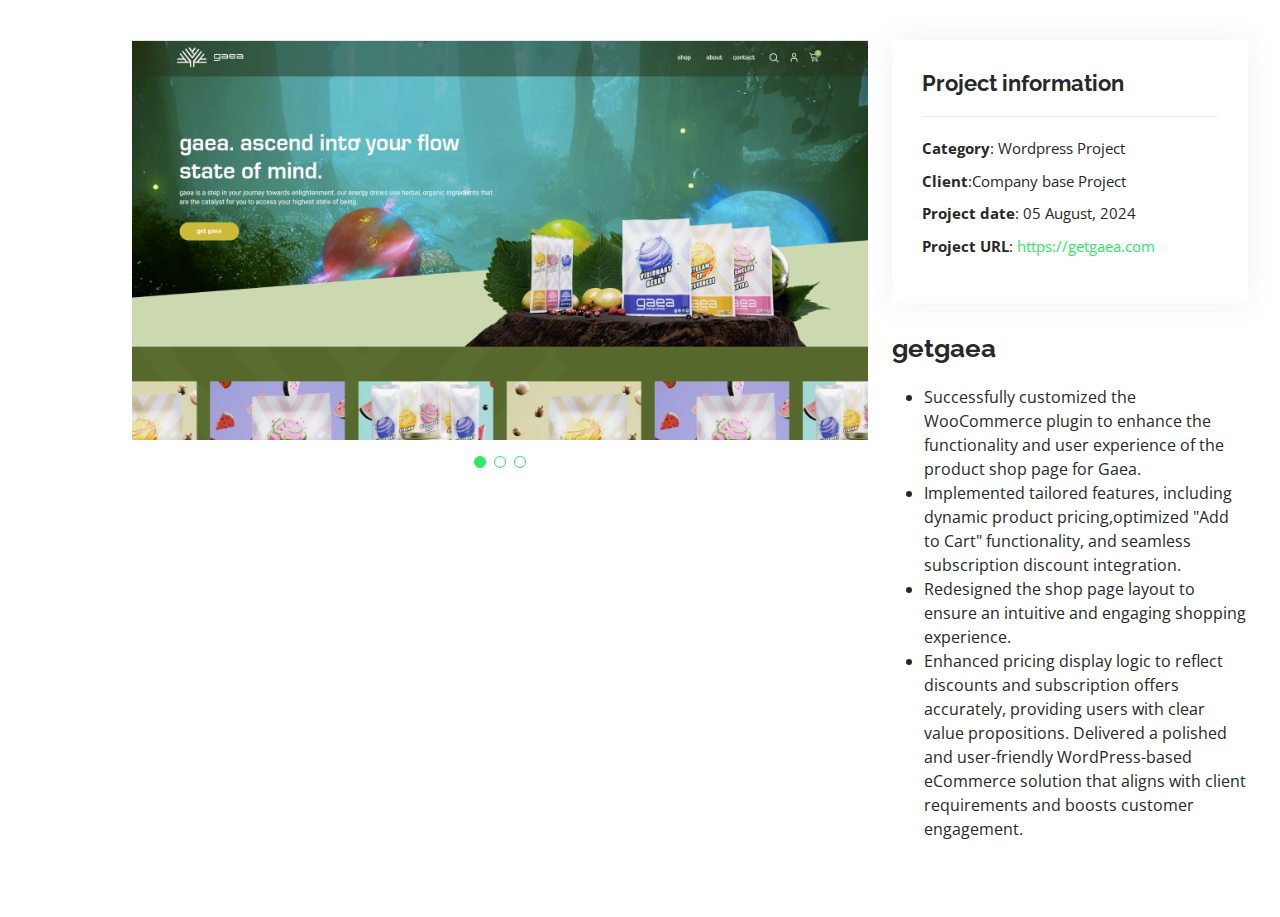
<file: wordpress/getgaea-details.html>
<!DOCTYPE html>
<html lang="en">

<head>
  <meta charset="utf-8">
  <meta content="width=device-width, initial-scale=1.0" name="viewport">
  <title>Online Cloth Store</title>
  <meta content="" name="description">
  <meta content="" name="keywords">
  <!-- Favicons -->
  <link href="../assets/img/favicon.png" rel="icon">
  <link href="../assets/img/apple-touch-icon.png" rel="apple-touch-icon">
  <!-- Google Fonts -->
  <link
    href="https://fonts.googleapis.com/css?family=Open+Sans:300,300i,400,400i,600,600i,700,700i|Raleway:300,300i,400,400i,500,500i,600,600i,700,700i|Poppins:300,300i,400,400i,500,500i,600,600i,700,700i"
    rel="stylesheet">
  <!-- Vendor CSS Files -->
  <link href="../assets/vendor/aos/aos.css" rel="stylesheet">
  <link href="../assets/vendor/bootstrap/css/bootstrap.min.css" rel="stylesheet">
  <link href="../assets/vendor/bootstrap-icons/bootstrap-icons.css" rel="stylesheet">
  <link href="../assets/vendor/boxicons/css/boxicons.min.css" rel="stylesheet">
  <link href="../assets/vendor/glightbox/css/glightbox.min.css" rel="stylesheet">
  <link href="../assets/vendor/swiper/swiper-bundle.min.css" rel="stylesheet">
  <!-- Template Main CSS File -->
  <link href="../assets/css/style.css" rel="stylesheet">
</head>

<body>
  <main id="main">
    <!-- ======= Portfolio Details Section ======= -->
    <section id="portfolio-details" class="portfolio-details">
      <div class="container">
        <div class="row gy-4">
          <div class="col-lg-8">
            <div class="portfolio-details-slider swiper-container">
              <div class="swiper-wrapper align-items-center">
                <div class="swiper-slide">
                  <img src="../assets/img/wordpress/getgaea/home-page.png" alt="">
                </div>
                <div class="swiper-slide">
                  <img src="../assets/img/wordpress/getgaea/product-details.png" alt="">
                </div>
                <div class="swiper-slide">
                  <img src="../assets/img/wordpress/getgaea/shop-page.png" alt="">
                </div>
              </div>
              <div class="swiper-pagination"></div>
            </div>
          </div>
          <div class="col-lg-4">
            <div class="portfolio-info">
              <h3>Project information</h3>
              <ul>
                <li><strong>Category</strong>: Wordpress Project</li>
                <li><strong>Client</strong>:Company base Project</li>
                <li><strong>Project date</strong>: 05 August, 2024</li>
                <li><strong>Project URL</strong>: <a href="https://getgaea.com/">https://getgaea.com</a></li>
              </ul>
            </div>
            <div class="portfolio-description">
              <h2>getgaea</h2>
              <p>
              <ul>
                <li>Successfully customized the WooCommerce plugin to enhance the functionality and user experience of
                  the product shop page for Gaea.</li>
                <li>Implemented tailored features, including dynamic product pricing,optimized "Add to Cart" functionality, and seamless subscription discount integration.</li>
                <li> Redesigned the shop page layout to ensure an intuitive and engaging shopping experience.</li>
                <li>Enhanced pricing display logic to reflect discounts and subscription offers accurately, providing users with
                  clear value propositions. Delivered a polished and user-friendly WordPress-based eCommerce solution
                  that aligns with client requirements and boosts customer engagement.</li>
              </ul>
              </p>
            </div>
          </div>
        </div>
      </div>
    </section><!-- End Portfolio Details Section -->
  </main><!-- End #main -->
  <div id="preloader"></div>
  <a href="#" class="back-to-top d-flex align-items-center justify-content-center"><i
      class="bi bi-arrow-up-short"></i></a>
  <!-- Vendor JS Files -->
  <script src="../assets/vendor/aos/aos.js"></script>
  <script src="../assets/vendor/bootstrap/js/bootstrap.bundle.min.js"></script>
  <script src="../assets/vendor/glightbox/js/glightbox.min.js"></script>
  <script src="../assets/vendor/isotope-layout/isotope.pkgd.min.js"></script>
  <script src="../assets/vendor/php-email-form/validate.js"></script>
  <script src="../assets/vendor/purecounter/purecounter.js"></script>
  <script src="../assets/vendor/swiper/swiper-bundle.min.js"></script>
  <script src="../assets/vendor/typed.js/typed.min.js"></script>
  <script src="../assets/vendor/waypoints/noframework.waypoints.js"></script>
  <script src="../assets/js/main.js"></script>
</body>

</html>
</file>
<file: assets/css/style.css>
/**
* Template Name: MyResume - v4.3.0
* Template URL: https://bootstrapmade.com/free-html-bootstrap-template-my-resume/
* Author: BootstrapMade.com
* License: https://bootstrapmade.com/license/
*/

/*--------------------------------------------------------------
# General
--------------------------------------------------------------*/
body {
  font-family: "Open Sans", sans-serif;
  color: #272829;
}

a {
  color: #2cea63;
  text-decoration: none;
}

a:hover {
  color: #067ded;
  text-decoration: none;
}

h1, h2, h3, h4, h5, h6 {
  font-family: "Raleway", sans-serif;
}

/*--------------------------------------------------------------
# Back to top button
--------------------------------------------------------------*/
.back-to-top {
  position: fixed;
  visibility: hidden;
  opacity: 0;
  right: 15px;
  bottom: 15px;
  z-index: 996;
  background: #2cea63;
  width: 40px;
  height: 40px;
  border-radius: 50px;
  transition: all 0.4s;
}

.back-to-top i {
  font-size: 28px;
  color: #fff;
  line-height: 0;
}

.back-to-top:hover {
  background: #0678e3;
  color: #fff;
}

.back-to-top.active {
  visibility: visible;
  opacity: 1;
}

/*--------------------------------------------------------------
# Preloader
--------------------------------------------------------------*/
#preloader {
  position: fixed;
  top: 0;
  left: 0;
  right: 0;
  bottom: 0;
  z-index: 9999;
  overflow: hidden;
  background: #fff;
}

#preloader:before {
  content: "";
  position: fixed;
  top: calc(50% - 30px);
  left: calc(50% - 30px);
  border: 6px solid #2cea63;
  border-top-color: #fff;
  border-bottom-color: #fff;
  border-radius: 50%;
  width: 60px;
  height: 60px;
  -webkit-animation: animate-preloader 1s linear infinite;
  animation: animate-preloader 1s linear infinite;
}

@-webkit-keyframes animate-preloader {
  0% {
    transform: rotate(0deg);
  }
  100% {
    transform: rotate(360deg);
  }
}

@keyframes animate-preloader {
  0% {
    transform: rotate(0deg);
  }
  100% {
    transform: rotate(360deg);
  }
}

/*--------------------------------------------------------------
# Disable aos animation delay on mobile devices
--------------------------------------------------------------*/
@media screen and (max-width: 768px) {
  [data-aos-delay] {
    transition-delay: 0 !important;
  }
}

/*--------------------------------------------------------------
# Header
--------------------------------------------------------------*/
#header {
  position: fixed;
  top: 0;
  left: 0;
  bottom: 0;
  z-index: 9997;
  transition: all 0.5s;
  padding: 15px;
  overflow-y: auto;
}

@media (max-width: 992px) {
  #header {
    width: 300px;
    background: #fff;
    border-right: 1px solid #e6e9ec;
    left: -300px;
  }
}

@media (min-width: 992px) {
  #main {
    margin-left: 100px;
  }
}

/*--------------------------------------------------------------
# Navigation Menu
--------------------------------------------------------------*/
/**
* Desktop Navigation 
*/
.nav-menu {
  padding: 0;
  display: block;
}

.nav-menu * {
  margin: 0;
  padding: 0;
  list-style: none;
}

.nav-menu > ul > li {
  position: relative;
  white-space: nowrap;
}

.nav-menu a, .nav-menu a:focus {
  display: flex;
  align-items: center;
  color: #45505b;
  padding: 10px 18px;
  margin-bottom: 8px;
  transition: 0.3s;
  font-size: 15px;
  border-radius: 50px;
  background: #f2f3f5;
  height: 56px;
  width: 100%;
  overflow: hidden;
  transition: 0.3s;
}

.nav-menu a i, .nav-menu a:focus i {
  font-size: 20px;
}

.nav-menu a span, .nav-menu a:focus span {
  padding: 0 5px 0 7px;
  color: #45505b;
}

@media (min-width: 992px) {
  .nav-menu a, .nav-menu a:focus {
    width: 56px;
  }
  .nav-menu a span, .nav-menu a:focus span {
    display: none;
    color: #fff;
  }
}

.nav-menu a:hover, .nav-menu .active, .nav-menu .active:focus, .nav-menu li:hover > a {
  color: #fff;
  background: #2cea63;
}

.nav-menu a:hover span, .nav-menu .active span, .nav-menu .active:focus span, .nav-menu li:hover > a span {
  color: #fff;
}

.nav-menu a:hover, .nav-menu li:hover > a {
  width: 100%;
  color: #fff;
}

.nav-menu a:hover span, .nav-menu li:hover > a span {
  display: block;
}

/**
* Mobile Navigation 
*/
.mobile-nav-toggle {
  position: fixed;
  right: 10px;
  top: 10px;
  z-index: 9998;
  border: 0;
  background: none;
  font-size: 28px;
  transition: all 0.4s;
  outline: none !important;
  line-height: 0;
  cursor: pointer;
  border-radius: 50px;
  padding: 5px;
}

.mobile-nav-toggle i {
  color: #45505b;
}

.mobile-nav-active {
  overflow: hidden;
}

.mobile-nav-active #header {
  left: 0;
}

.mobile-nav-active .mobile-nav-toggle {
  color: #fff;
  background-color: #2cea63;
}

/*--------------------------------------------------------------
# Hero Section
--------------------------------------------------------------*/
#hero {
  width: 100%;
  height: 100vh;
  background: url("../img/main_bg.jpeg") top right no-repeat;
  background-size: cover;
  position: relative;
}

@media (min-width: 992px) {
  #hero {
    padding-left: 160px;
  }
}

#hero:before {
  content: "";
  background: rgba(255, 255, 255, 0.8);
  position: absolute;
  bottom: 0;
  top: 0;
  left: 0;
  right: 0;
}

#hero h1 {
  margin: 0;
  font-size: 64px;
  font-weight: 700;
  line-height: 56px;
  color: #45505b;
}

#hero p {
  color: #45505b;
  margin: 15px 0 0 0;
  font-size: 26px;
  font-family: "Poppins", sans-serif;
}

#hero p span {
  color: #2cea63;
  letter-spacing: 1px;
}

#hero .social-links {
  margin-top: 30px;
}
#hero .social-links .yahoo{
  color: #410093;
}
#hero .social-links .facebook{
  color: #1877F2;
}
#hero .social-links .facebook{
  color: #410093;
}


#hero .social-links .instagram{
  color: #E4405F;
}
#hero .social-links .skype{
  color: #00AFF0;
}
#hero .social-links .linkedin{
  color: #0A66C2;
}
#hero .social-links .whatsapp{
  color: #25D366;
}
#hero .social-links a {
  font-size: 35px;
  display: inline-block;
  color: #45505b;
  line-height: 1;
  margin-right: 20px;
  transition: 0.3s;
}

#hero .social-links a:hover {
  color: #2cea63;
}

@media (max-width: 992px) {
  #hero {
    text-align: center;
  }
  #hero h1 {
    font-size: 32px;
    line-height: 36px;
  }
  #hero p {
    margin-top: 10px;
    font-size: 20px;
    line-height: 24px;
  }
}

/*--------------------------------------------------------------
# Sections General
--------------------------------------------------------------*/
section {
  padding: 60px 0;
  overflow: hidden;
}

.section-title {
  text-align: center;
  padding-bottom: 30px;
}

.section-title h2 {
  font-size: 32px;
  font-weight: bold;
  text-transform: uppercase;
  margin-bottom: 20px;
  padding-bottom: 20px;
  position: relative;
  color: #45505b;
}

.section-title h2::before {
  content: '';
  position: absolute;
  display: block;
  width: 120px;
  height: 1px;
  background: #ddd;
  bottom: 1px;
  left: calc(50% - 60px);
}

.section-title h2::after {
  content: '';
  position: absolute;
  display: block;
  width: 40px;
  height: 3px;
  background: #2cea63;
  bottom: 0;
  left: calc(50% - 20px);
}

.section-title p {
  margin-bottom: 0;
}

/*--------------------------------------------------------------
# About
--------------------------------------------------------------*/
.about .content h3 {
  font-weight: 700;
  font-size: 26px;
  color: #728394;
}

.about .content ul {
  list-style: none;
  padding: 0;
}

.about .content ul li {
  margin-bottom: 20px;
  display: flex;
  align-items: center;
}

.about .content ul strong {
  margin-right: 10px;
}

.about .content ul i {
  font-size: 16px;
  margin-right: 5px;
  color: #2cea63;
  line-height: 0;
}

.about .content p:last-child {
  margin-bottom: 0;
}

/*--------------------------------------------------------------
# Facts
--------------------------------------------------------------*/
.facts .count-box {
  padding: 30px 30px 25px 30px;
  margin-top: 30px;
  width: 100%;
  position: relative;
  text-align: center;
  background: #fff;
}

.facts .count-box i {
  position: absolute;
  top: -25px;
  left: 50%;
  transform: translateX(-50%);
  font-size: 24px;
  background: #2cea63;
  color: #fff;
  border-radius: 50px;
  display: inline-flex;
  align-items: center;
  justify-content: center;
  width: 48px;
  height: 48px;
}

.facts .count-box span {
  font-size: 36px;
  display: block;
  font-weight: 600;
  color: #011426;
}

.facts .count-box p {
  padding: 0;
  margin: 0;
  font-family: "Raleway", sans-serif;
  font-size: 14px;
}

/*--------------------------------------------------------------
# Akills
--------------------------------------------------------------*/
.skills .progress {
  height: 60px;
  display: block;
  background: none;
  border-radius: 0;
}

.skills .progress .skill {
  padding: 10px 0;
  margin: 0;
  text-transform: uppercase;
  display: block;
  font-weight: 600;
  font-family: "Poppins", sans-serif;
  color: #45505b;
}

.skills .progress .skill .val {
  float: right;
  font-style: normal;
}

.skills .progress-bar-wrap {
  background: #f2f3f5;
}

.skills .progress-bar {
  width: 1px;
  height: 10px;
  transition: .9s;
  background-color: #2cea63;
}

/*--------------------------------------------------------------
# Resume
--------------------------------------------------------------*/
.resume .resume-title {
  font-size: 26px;
  font-weight: 700;
  margin-top: 20px;
  margin-bottom: 20px;
  color: #45505b;
}

.resume .resume-item {
  padding: 0 0 20px 20px;
  margin-top: -2px;
  border-left: 2px solid #2cea63;
  position: relative;
}

.resume .resume-item h4 {
  line-height: 18px;
  font-size: 18px;
  font-weight: 600;
  text-transform: uppercase;
  font-family: "Poppins", sans-serif;
  color: #2cea63;
  margin-bottom: 10px;
}

.resume .resume-item h5 {
  font-size: 16px;
  background: #f7f8f9;
  padding: 5px 15px;
  display: inline-block;
  font-weight: 600;
  margin-bottom: 10px;
}

.resume .resume-item ul {
  padding-left: 20px;
}

.resume .resume-item ul li {
  padding-bottom: 10px;
}

.resume .resume-item:last-child {
  padding-bottom: 0;
}

.resume .resume-item::before {
  content: "";
  position: absolute;
  width: 16px;
  height: 16px;
  border-radius: 50px;
  left: -9px;
  top: 0;
  background: #fff;
  border: 2px solid #2cea63;
}

/*--------------------------------------------------------------
# Portfolio
--------------------------------------------------------------*/
.portfolio .portfolio-item {
  margin-bottom: 30px;
}

.portfolio #portfolio-flters {
  padding: 0;
  margin: 0 auto 25px auto;
  list-style: none;
  text-align: center;
  background: #fff;
  border-radius: 50px;
  padding: 2px 15px;
}

.portfolio #portfolio-flters li {
  cursor: pointer;
  display: inline-block;
  padding: 10px 15px;
  font-size: 14px;
  font-weight: 600;
  line-height: 1;
  text-transform: uppercase;
  color: #272829;
  margin-bottom: 5px;
  transition: all 0.3s ease-in-out;
}

.portfolio #portfolio-flters li:hover, .portfolio #portfolio-flters li.filter-active {
  color: #2cea63;
}

.portfolio #portfolio-flters li:last-child {
  margin-right: 0;
}

.portfolio .portfolio-wrap {
  transition: 0.3s;
  position: relative;
  overflow: hidden;
  z-index: 1;
  background: rgba(69, 80, 91, 0.8);
}

.portfolio .portfolio-wrap::before {
  content: "";
  background: rgba(255, 255, 255, 0.7);
  position: absolute;
  left: 30px;
  right: 30px;
  top: 30px;
  bottom: 30px;
  transition: all ease-in-out 0.3s;
  z-index: 2;
  opacity: 0;
}

.portfolio .portfolio-wrap .portfolio-info {
  opacity: 0;
  position: absolute;
  top: 0;
  left: 0;
  right: 0;
  bottom: 0;
  text-align: center;
  z-index: 3;
  transition: all ease-in-out 0.3s;
  display: flex;
  flex-direction: column;
  justify-content: center;
  align-items: center;
}

.portfolio .portfolio-wrap .portfolio-info::before {
  display: block;
  content: "";
  width: 48px;
  height: 48px;
  position: absolute;
  top: 35px;
  left: 35px;
  border-top: 3px solid #d7dce1;
  border-left: 3px solid #d7dce1;
  transition: all 0.5s ease 0s;
  z-index: 9994;
}

.portfolio .portfolio-wrap .portfolio-info::after {
  display: block;
  content: "";
  width: 48px;
  height: 48px;
  position: absolute;
  bottom: 35px;
  right: 35px;
  border-bottom: 3px solid #d7dce1;
  border-right: 3px solid #d7dce1;
  transition: all 0.5s ease 0s;
  z-index: 9994;
}

.portfolio .portfolio-wrap .portfolio-info h4 {
  font-size: 20px;
  color: #45505b;
  font-weight: 600;
}

.portfolio .portfolio-wrap .portfolio-info p {
  color: #45505b;
  font-size: 14px;
  text-transform: uppercase;
  padding: 0;
  margin: 0;
}

.portfolio .portfolio-wrap .portfolio-links {
  text-align: center;
  z-index: 4;
}

.portfolio .portfolio-wrap .portfolio-links a {
  color: #45505b;
  margin: 0 2px;
  font-size: 28px;
  display: inline-block;
  transition: 0.3s;
}

.portfolio .portfolio-wrap .portfolio-links a:hover {
  color: #148af9;
}

.portfolio .portfolio-wrap:hover::before {
  top: 0;
  left: 0;
  right: 0;
  bottom: 0;
  opacity: 1;
}

.portfolio .portfolio-wrap:hover .portfolio-info {
  opacity: 1;
}

.portfolio .portfolio-wrap:hover .portfolio-info::before {
  top: 15px;
  left: 15px;
}

.portfolio .portfolio-wrap:hover .portfolio-info::after {
  bottom: 15px;
  right: 15px;
}

/*--------------------------------------------------------------
# Portfolio Details
--------------------------------------------------------------*/
.portfolio-details {
  padding-top: 40px;
}

.portfolio-details .portfolio-details-slider img {
  width: 100%;
  height: 400px;
  object-fit: cover;
}

.portfolio-details .portfolio-details-slider .swiper-pagination {
  margin-top: 20px;
  position: relative;
}

.portfolio-details .portfolio-details-slider .swiper-pagination .swiper-pagination-bullet {
  width: 12px;
  height: 12px;
  background-color: #fff;
  opacity: 1;
  border: 1px solid #2cea63;
}

.portfolio-details .portfolio-details-slider .swiper-pagination .swiper-pagination-bullet-active {
  background-color: #2cea63;
}

.portfolio-details .portfolio-info {
  padding: 30px;
  box-shadow: 0px 0 30px rgba(69, 80, 91, 0.08);
}

.portfolio-details .portfolio-info h3 {
  font-size: 22px;
  font-weight: 700;
  margin-bottom: 20px;
  padding-bottom: 20px;
  border-bottom: 1px solid #eee;
}

.portfolio-details .portfolio-info ul {
  list-style: none;
  padding: 0;
  font-size: 15px;
}

.portfolio-details .portfolio-info ul li + li {
  margin-top: 10px;
}

.portfolio-details .portfolio-description {
  padding-top: 30px;
}

.portfolio-details .portfolio-description h2 {
  font-size: 26px;
  font-weight: 700;
  margin-bottom: 20px;
}

.portfolio-details .portfolio-description p {
  padding: 0;
}

/*--------------------------------------------------------------
# Services
--------------------------------------------------------------*/
.services .icon-box {
  text-align: center;
  padding: 70px 20px 80px 20px;
  transition: all ease-in-out 0.3s;
  background: #fff;
  box-shadow: 0px 5px 90px 0px rgba(110, 123, 131, 0.05);
}

.services .icon-box .icon {
  margin: 0 auto;
  width: 100px;
  height: 100px;
  display: flex;
  align-items: center;
  justify-content: center;
  transition: ease-in-out 0.3s;
  position: relative;
}

.services .icon-box .icon i {
  font-size: 36px;
  transition: 0.5s;
  position: relative;
}

.services .icon-box .icon svg {
  position: absolute;
  top: 0;
  left: 0;
}

.services .icon-box .icon svg path {
  transition: 0.5s;
  fill: #f5f5f5;
}

.services .icon-box h4 {
  font-weight: 600;
  margin: 10px 0 15px 0;
  font-size: 22px;
}

.services .icon-box h4 a {
  color: #45505b;
  transition: ease-in-out 0.3s;
}

.services .icon-box p {
  line-height: 24px;
  font-size: 14px;
  margin-bottom: 0;
}

.services .icon-box:hover {
  border-color: #fff;
  box-shadow: 0px 0 35px 0 rgba(0, 0, 0, 0.08);
}

.services .iconbox-blue i {
  color: #47aeff;
}

.services .iconbox-blue:hover .icon i {
  color: #fff;
}

.services .iconbox-blue:hover .icon path {
  fill: #47aeff;
}

.services .iconbox-orange i {
  color: #ffa76e;
}

.services .iconbox-orange:hover .icon i {
  color: #fff;
}

.services .iconbox-orange:hover .icon path {
  fill: #ffa76e;
}

.services .iconbox-pink i {
  color: #e80368;
}

.services .iconbox-pink:hover .icon i {
  color: #fff;
}

.services .iconbox-pink:hover .icon path {
  fill: #e80368;
}

.services .iconbox-yellow i {
  color: #ffbb2c;
}

.services .iconbox-yellow:hover .icon i {
  color: #fff;
}

.services .iconbox-yellow:hover .icon path {
  fill: #ffbb2c;
}

.services .iconbox-red i {
  color: #ff5828;
}

.services .iconbox-red:hover .icon i {
  color: #fff;
}

.services .iconbox-red:hover .icon path {
  fill: #ff5828;
}

.services .iconbox-teal i {
  color: #11dbcf;
}

.services .iconbox-teal:hover .icon i {
  color: #fff;
}

.services .iconbox-teal:hover .icon path {
  fill: #11dbcf;
}

/*--------------------------------------------------------------
# Testimonials
--------------------------------------------------------------*/
.testimonials .section-header {
  margin-bottom: 40px;
}

.testimonials .testimonial-item {
  text-align: center;
}

.testimonials .testimonial-item .testimonial-img {
  width: 120px;
  border-radius: 50%;
  border: 4px solid #fff;
  margin: 0 auto;
}

.testimonials .testimonial-item h3 {
  font-size: 20px;
  font-weight: bold;
  margin: 10px 0 5px 0;
  color: #111;
}

.testimonials .testimonial-item h4 {
  font-size: 14px;
  color: #999;
  margin: 0 0 15px 0;
}

.testimonials .testimonial-item .quote-icon-left, .testimonials .testimonial-item .quote-icon-right {
  color: #90c8fc;
  font-size: 26px;
}

.testimonials .testimonial-item .quote-icon-left {
  display: inline-block;
  left: -5px;
  position: relative;
}

.testimonials .testimonial-item .quote-icon-right {
  display: inline-block;
  right: -5px;
  position: relative;
  top: 10px;
}

.testimonials .testimonial-item p {
  font-style: italic;
  margin: 0 auto 15px auto;
}

.testimonials .swiper-pagination {
  margin-top: 20px;
  position: relative;
}

.testimonials .swiper-pagination .swiper-pagination-bullet {
  width: 12px;
  height: 12px;
  background-color: #fff;
  opacity: 1;
  border: 1px solid #2cea63;
}

.testimonials .swiper-pagination .swiper-pagination-bullet-active {
  background-color: #2cea63;
}

@media (min-width: 992px) {
  .testimonials .testimonial-item p {
    width: 80%;
  }
}

/*--------------------------------------------------------------
# Contact
--------------------------------------------------------------*/
.contact .info {
  width: 100%;
  background: #fff;
}

.contact .info i {
  font-size: 20px;
  color: #2cea63;
  float: left;
  width: 44px;
  height: 44px;
  background: #eef7ff;
  display: flex;
  justify-content: center;
  align-items: center;
  border-radius: 50px;
  transition: all 0.3s ease-in-out;
}

.contact .info h4 {
  padding: 0 0 0 60px;
  font-size: 22px;
  font-weight: 600;
  margin-bottom: 5px;
  color: #45505b;
}

.contact .info p {
  padding: 0 0 0 60px;
  margin-bottom: 0;
  font-size: 14px;
  color: #728394;
}

.contact .info .email, .contact .info .phone {
  margin-top: 40px;
}

.contact .info .email:hover i, .contact .info .address:hover i, .contact .info .phone:hover i {
  background: #2cea63;
  color: #fff;
}

.contact .php-email-form {
  width: 100%;
  background: #fff;
}

.contact .php-email-form .form-group {
  padding-bottom: 8px;
}

.contact .php-email-form .error-message {
  display: none;
  color: #fff;
  background: #ed3c0d;
  text-align: left;
  padding: 15px;
  font-weight: 600;
}

.contact .php-email-form .error-message br + br {
  margin-top: 25px;
}

.contact .php-email-form .sent-message {
  display: none;
  color: #fff;
  background: #18d26e;
  text-align: center;
  padding: 15px;
  font-weight: 600;
}

.contact .php-email-form .loading {
  display: none;
  background: #fff;
  text-align: center;
  padding: 15px;
}

.contact .php-email-form .loading:before {
  content: "";
  display: inline-block;
  border-radius: 50%;
  width: 24px;
  height: 24px;
  margin: 0 10px -6px 0;
  border: 3px solid #18d26e;
  border-top-color: #eee;
  -webkit-animation: animate-loading 1s linear infinite;
  animation: animate-loading 1s linear infinite;
}

.contact .php-email-form input, .contact .php-email-form textarea {
  border-radius: 4px;
  box-shadow: none;
  font-size: 14px;
}

.contact .php-email-form input {
  height: 44px;
}

.contact .php-email-form textarea {
  padding: 10px 12px;
}

.contact .php-email-form button[type="submit"] {
  background: #2cea63;
  border: 0;
  padding: 10px 35px;
  color: #fff;
  transition: 0.4s;
  border-radius: 50px;
}

.contact .php-email-form button[type="submit"]:hover {
  background: #0678e3;
}

@-webkit-keyframes animate-loading {
  0% {
    transform: rotate(0deg);
  }
  100% {
    transform: rotate(360deg);
  }
}

@keyframes animate-loading {
  0% {
    transform: rotate(0deg);
  }
  100% {
    transform: rotate(360deg);
  }
}

/*--------------------------------------------------------------
# Footer
--------------------------------------------------------------*/
#footer {
  background: #f7f8f9;
  color: #45505b;
  font-size: 14px;
  text-align: center;
  padding: 30px 0;
}

#footer h3 {
  font-size: 36px;
  font-weight: 700;
  position: relative;
  font-family: "Poppins", sans-serif;
  padding: 0;
  margin: 0 0 15px 0;
}

#footer p {
  font-size: 15;
  font-style: italic;
  padding: 0;
  margin: 0 0 40px 0;
}

#footer .social-links {
  margin: 0 0 40px 0;
}

#footer .social-links .yahoo{
  background: #410093;
}
#footer .social-links .instagram{
  background: #E4405F;
}
#footer .social-links .skype{
  background: #00AFF0;
}
#footer .social-links .facebook{
  background: #1877F2;
}
#footer .social-links .linkedin{
  background: #0A66C2;
}
#footer .social-links .whatsapp{
  background: #25D366;
}


#footer .social-links a {
  font-size: 18px;
  display: inline-block;
  color: #fff;
  line-height: 1;
  padding: 8px 0;
  margin-right: 4px;
  border-radius: 50%;
  text-align: center;
  width: 36px;
  height: 36px;
  transition: 0.3s;
}

#footer .social-links a:hover {
  background: #0678e3;
  color: #fff;
  text-decoration: none;
}

#footer .copyright {
  margin: 0 0 5px 0;
}

#footer .credits {
  font-size: 13px;
}
.resume_pdf{
  background: #2cea63;
  width: 175px;
  padding: 12px 32px;
  color: white;
  border-radius: 28px;
  margin-top: 21px;
}
.resume_pdf:hover{
  color: #fff;
  background: #000;
}
.portfolio-wrap img{
  height: 330px;
  width: 100%;
  object-fit: cover;
}
</file>
